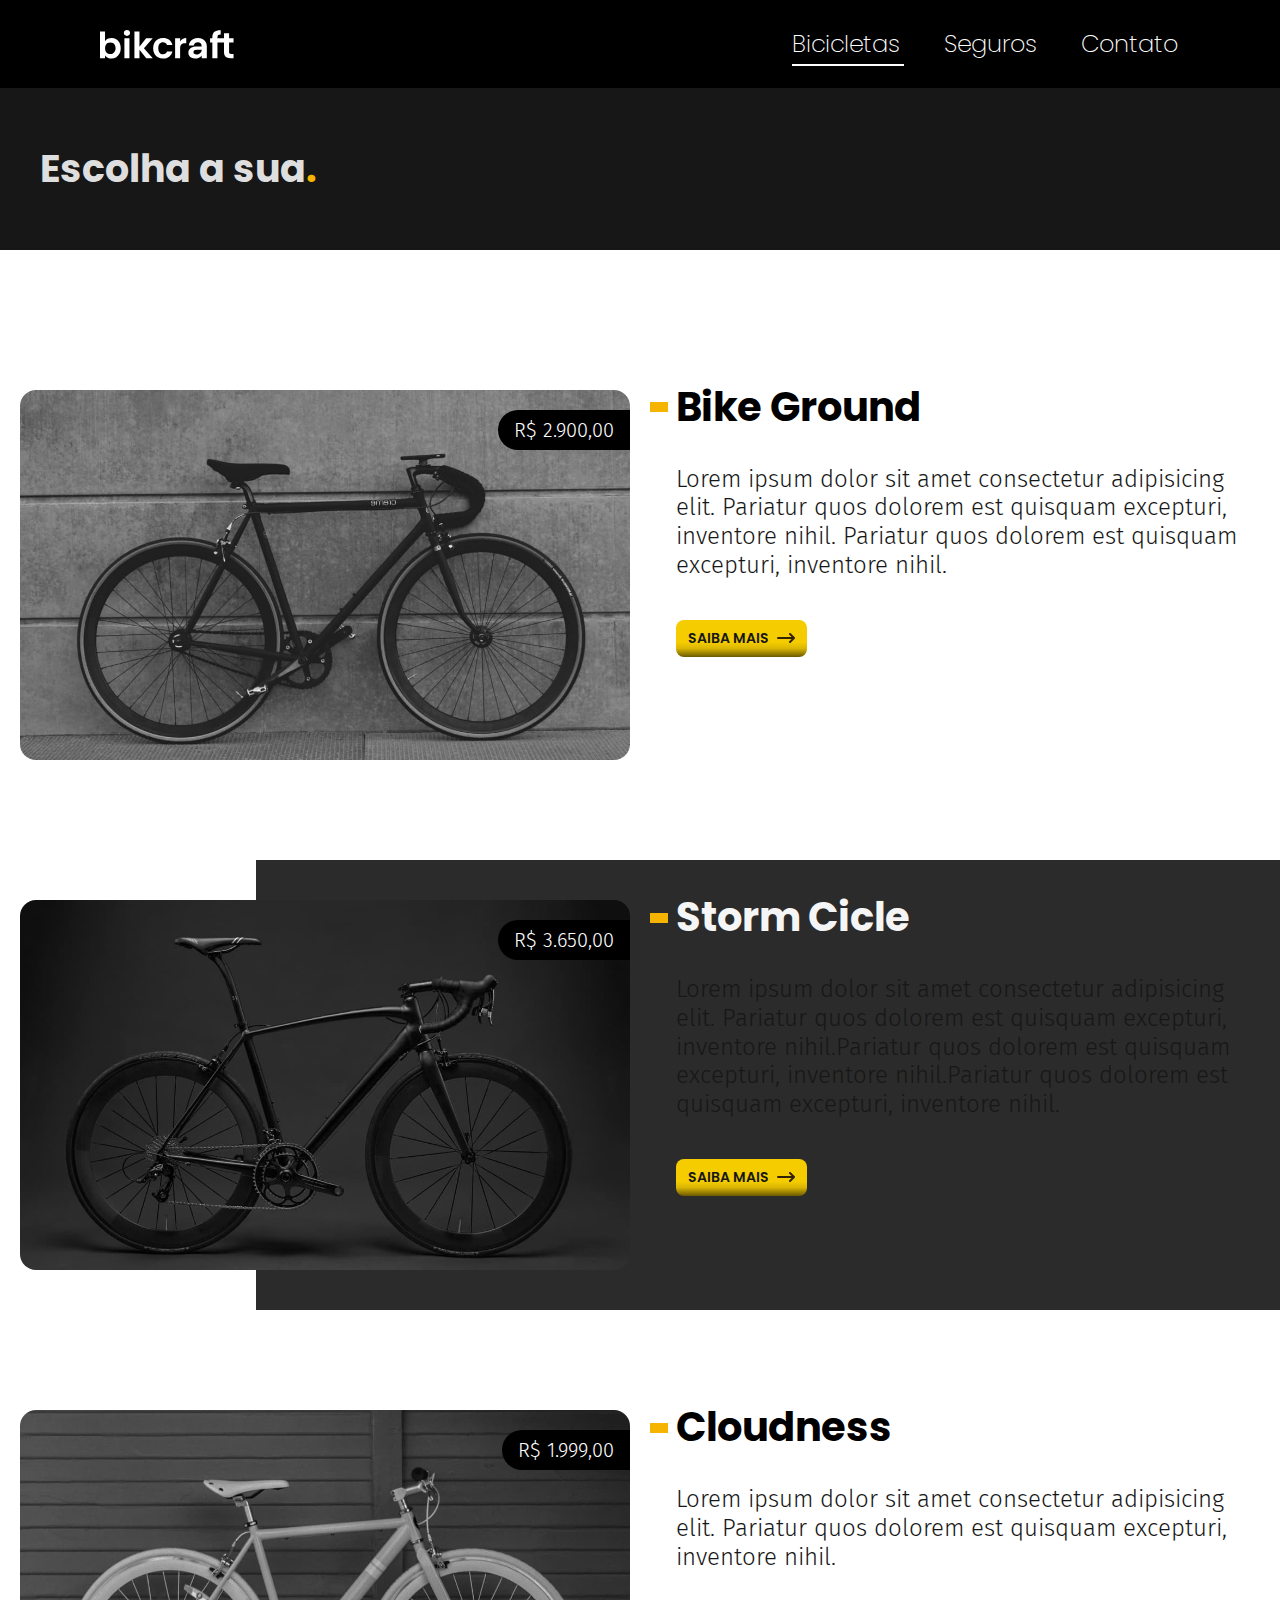
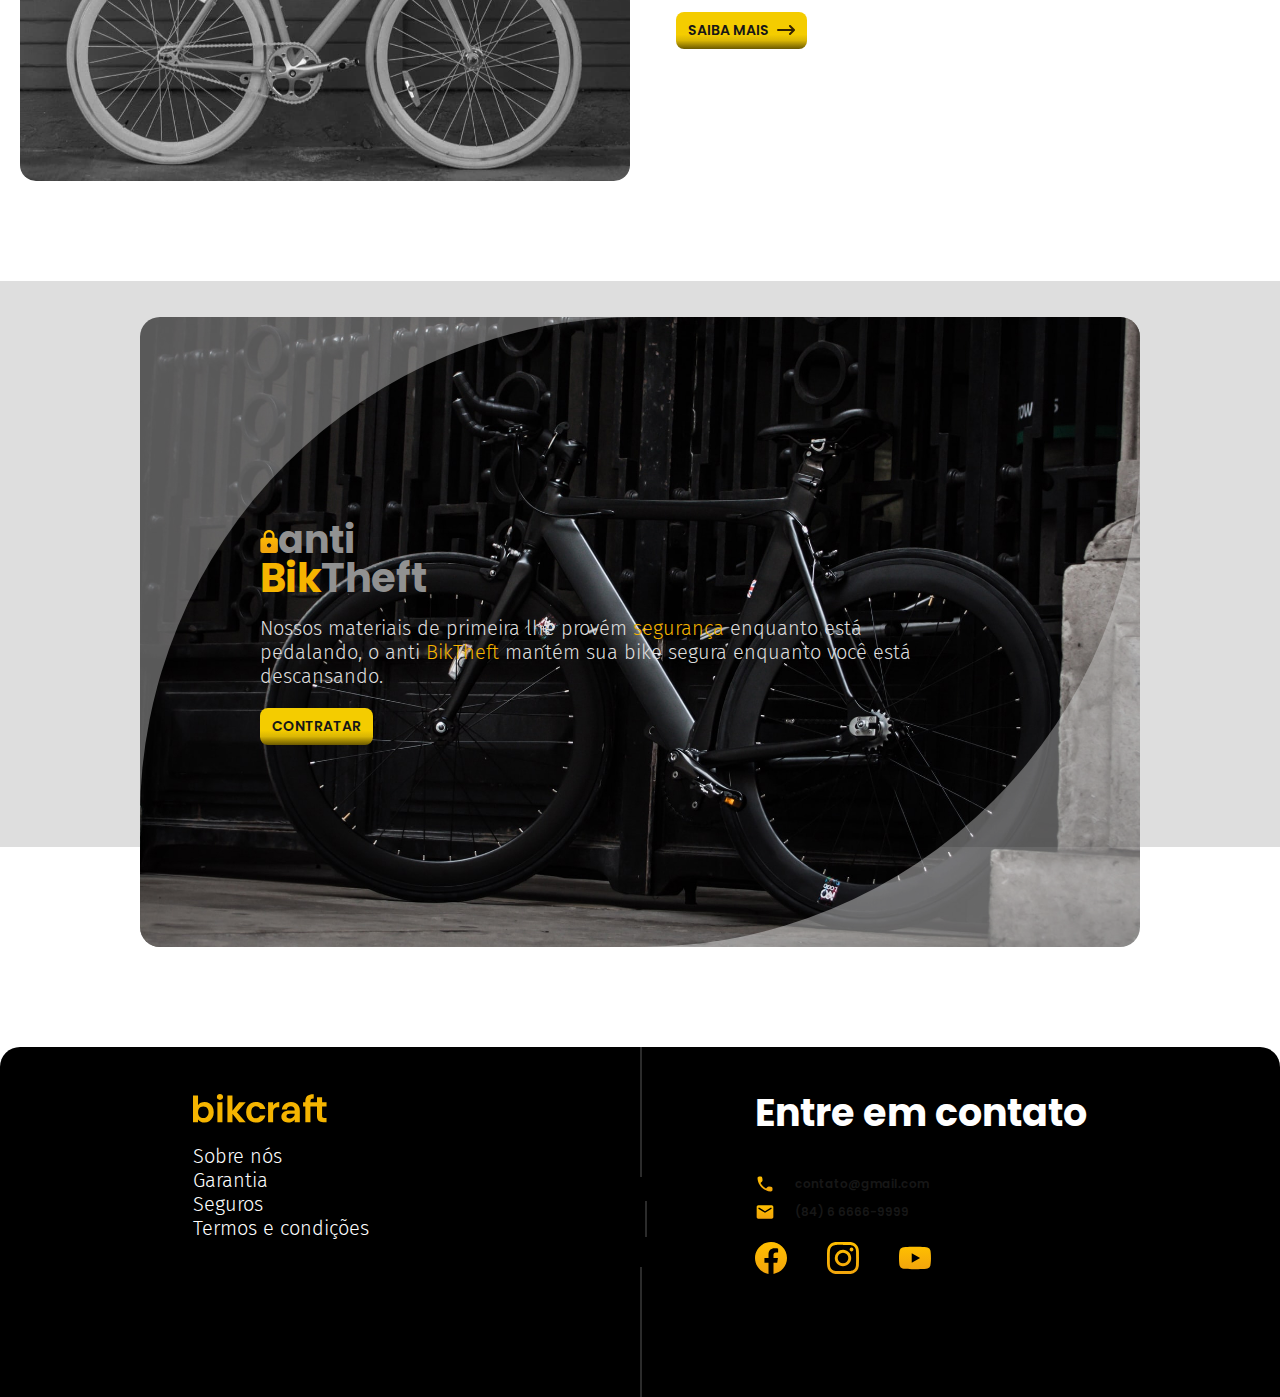
<file: bicicletas.html>
<!DOCTYPE html>
<html lang="en">

<head>
  <meta charset="UTF-8">
  <meta http-equiv="X-UA-Compatible" content="IE=edge">
  <meta name="viewport" content="width=device-width, initial-scale=1.0">
  <link rel="stylesheet" href="./style.css">

  <title>Bikcraft | Bicicletas</title>
  <meta name="description" content="Temos um modelo para cada tipo de consumidor">
</head>

<body id="bicicletasPagina">
  <main>
    <header class="header-bg">
      <div class="header">
        <a href="./">
          <img class="logomarca" src="./img/bikcraft_amarelo.svg" alt="Logomarca Bikcraft">
        </a>

        <nav aria-label="primaria">
          <ul class="nav-primaria">
            <li><a href="./bicicletas.html">Bicicletas</a></li>
            <li><a href="./seguros.html">Seguros</a></li>
            <li><a href="./contato.html">Contato</a></li>
          </ul>
        </nav>
      </div>
    </header>

    <div class="headerPage-titulo-bg">
      <div class="headerPage-titulo-container">
        <div class="contato-titulo">
          <h2 class="fonte-media cor-titulo2">Escolha a sua<span class="cor-p1">.</span></h2>
        </div>
      </div>
    </div>

    <section class="bicicletas-Pagina">
      <ul class="bicicleta-list">
        <li class="bicicleta-item-container">
          <div class="bicicleta-img">
            <img src="./img/bicicletas/magic.jpg" alt="">
            <span class="preco fonte-pequena cor-txt1">R$ 2.900,00</span>
          </div>
          <div class="bicicleta-informacoes">
            <h6 class="fonte-grande">Bike Ground</h6>
            <p class="fonte-pequena">Lorem ipsum dolor sit amet consectetur adipisicing elit. Pariatur quos dolorem est quisquam excepturi, inventore nihil. Pariatur quos dolorem est quisquam excepturi, inventore nihil.</p>
            <a class="btn seta" href="./bicicletas/magic.html">Saiba Mais</a>
          </div>
        </li>


        <li class="bicicleta-item-container">
          <div class="bicicleta-img">
            <img src="./img/bicicletas/nimbus.jpg" alt="">
            <span class="preco fonte-pequena cor-txt1">R$ 3.650,00</span>
          </div>
          <div class="bicicleta-informacoes">
            <h6 class="fonte-grande">Storm Cicle</h6>
            <p class="fonte-pequena">Lorem ipsum dolor sit amet consectetur adipisicing elit. Pariatur quos dolorem est quisquam excepturi, inventore nihil.Pariatur quos dolorem est quisquam excepturi, inventore nihil.Pariatur quos dolorem est quisquam excepturi, inventore nihil.</p>
            <a class="btn seta" href="./bicicletas/stormCicle.html">Saiba Mais</a>
          </div>
        </li>

        <li class="bicicleta-item-container">
          <div class="bicicleta-img">
            <img src="./img/bicicletas/nebula.jpg" alt="">
            <span class="preco fonte-pequena cor-txt1">R$ 1.999,00</span>
          </div>
          <div class="bicicleta-informacoes">
            <h6 class="fonte-grande">Cloudness</h6>
            <p class="fonte-pequena">Lorem ipsum dolor sit amet consectetur adipisicing elit. Pariatur quos dolorem est quisquam excepturi, inventore nihil.</p>
            <a class="btn seta" href="./bicicletas/cloudness.html">Saiba Mais</a>
        </li>
        </div>
      </ul>
    </section>

    <article class="biktheft-bg">
      <div class="biktheft-border">
        <div class="opacity"></div>
        <div class="biktheft-container">
          <div class="biktheft-titulo">
            <h5 class="fonte-media">anti</h5>
            <h3 class="fonte-grande">
              <span class="cor-p1">Bik</span>Theft
            </h3>
          </div>
          <p class="fonte-pequena">Nossos materiais de primeira lhe provém <span class="cor-p1">segurança</span> enquanto está pedalando, o anti <span class="cor-p1">BikTheft</span> mantém sua bike segura enquanto você está descansando.</p>
          <a class="btn" href="./seguros.html">Contratar</a>
        </div>
      </div>
    </article>

  </main>

  <footer class="footer-bg">
    <div class="footer-container">
      <div class="menu-footer cor-txt1 fonte-pequena">
        <a href="./"><img src="/img/bikcraft_amarelo.svg" alt="bikcraft">
        </a>
        <ul>
          <li><a href="./sobre.html">Sobre nós</a></li>
          <li><a href="./garantia.html">Garantia</a></li>
          <li><a href="./seguros.html">Seguros</a></li>
          <li><a href="./termos.html">Termos e condições</a></li>
        </ul>
        </nav>
      </div>

      <div class="contatos-redes cor-txt1 fonte-pequena" id="contato">
        <h2 class="fonte-media">Entre em contato</h2>
        <div class="contatos">
          <div class="contatos-flex">
            <img src="/img/icones/telefone.svg" alt="">
            <p>contato@gmail.com</p>
          </div>
          <div class="contatos-flex">
            <img src="/img/icones/email.svg" alt="">
            <p>(84) 6 6666-9999</p>
          </div>
        </div>
        <div class="redes">
          <img src="/img/redes/facebook-p.svg" alt="">
          <img src="/img/redes/instagram-p.svg" alt="">
          <img src="/img/redes/youtube-p.svg" alt="">
        </div>
      </div>
    </div>
  </footer>
  <script src="./java/script.js"></script>
</body>

</html>
</file>
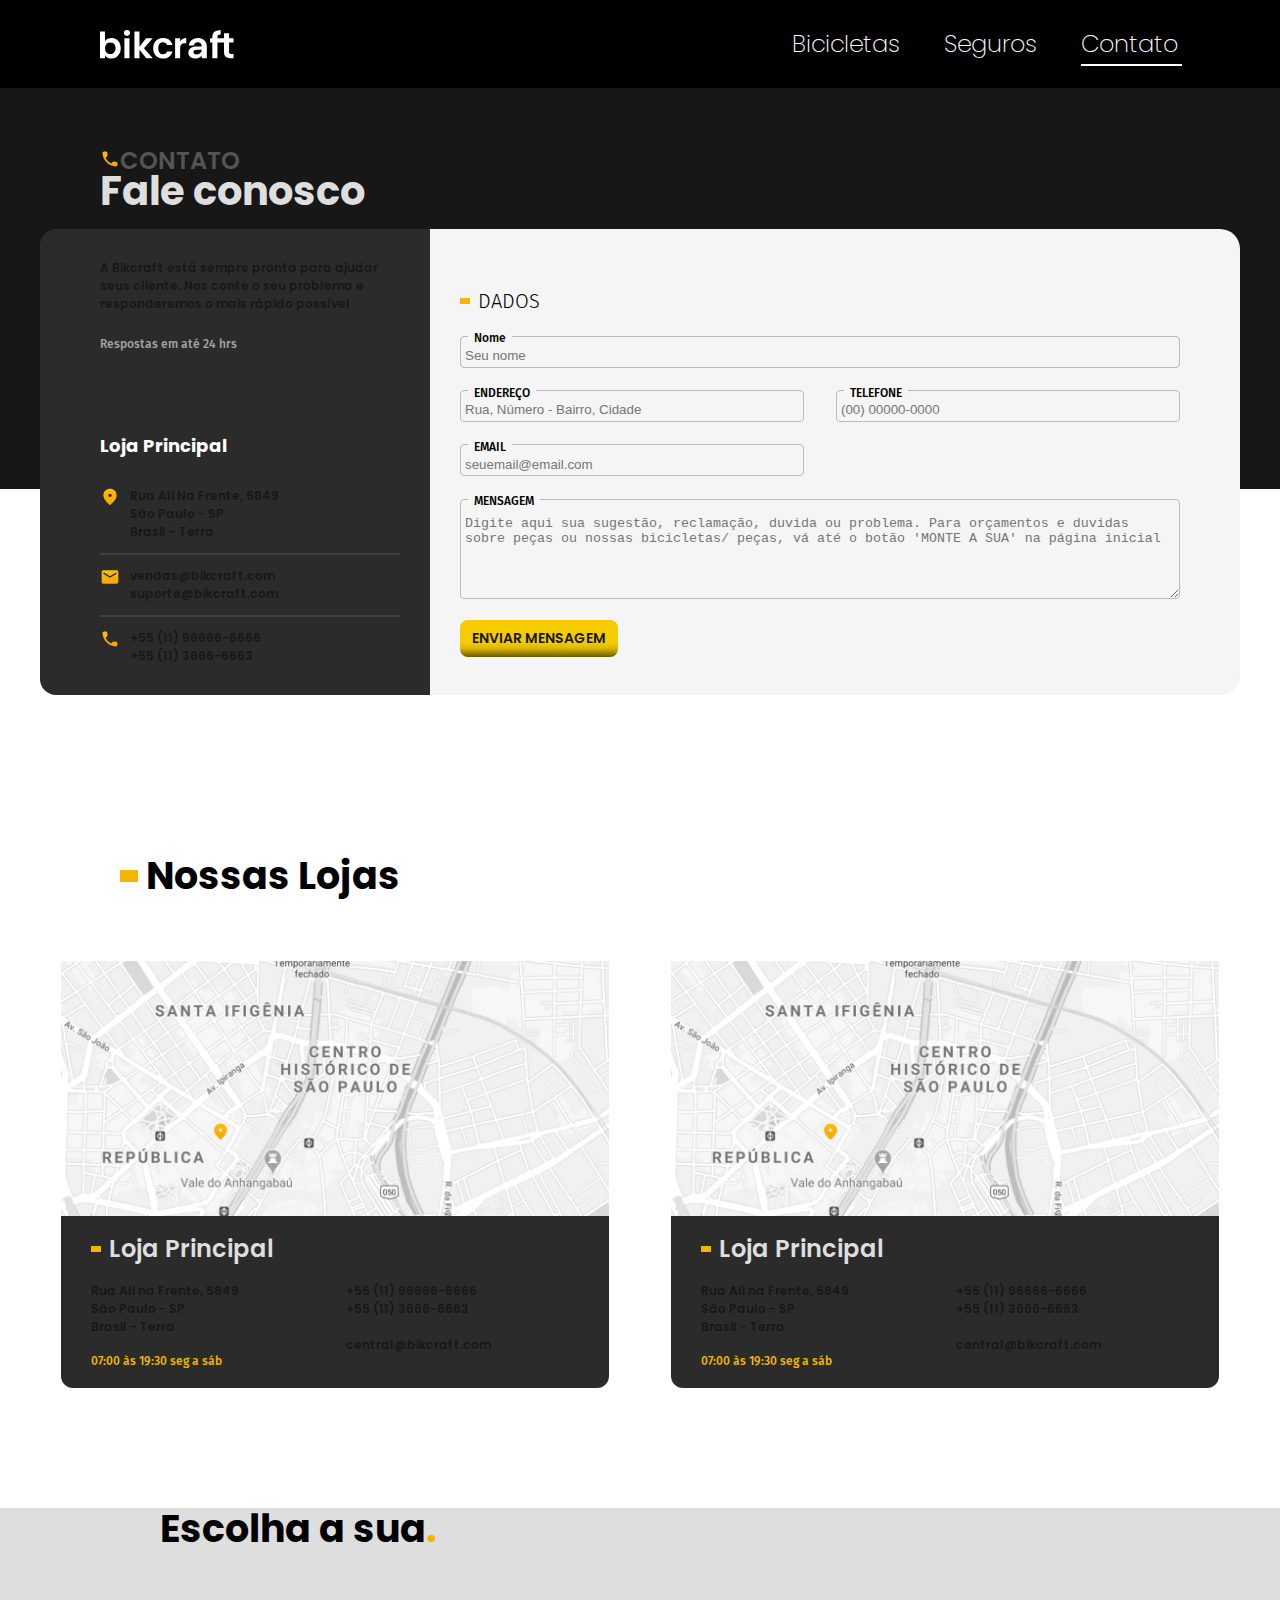
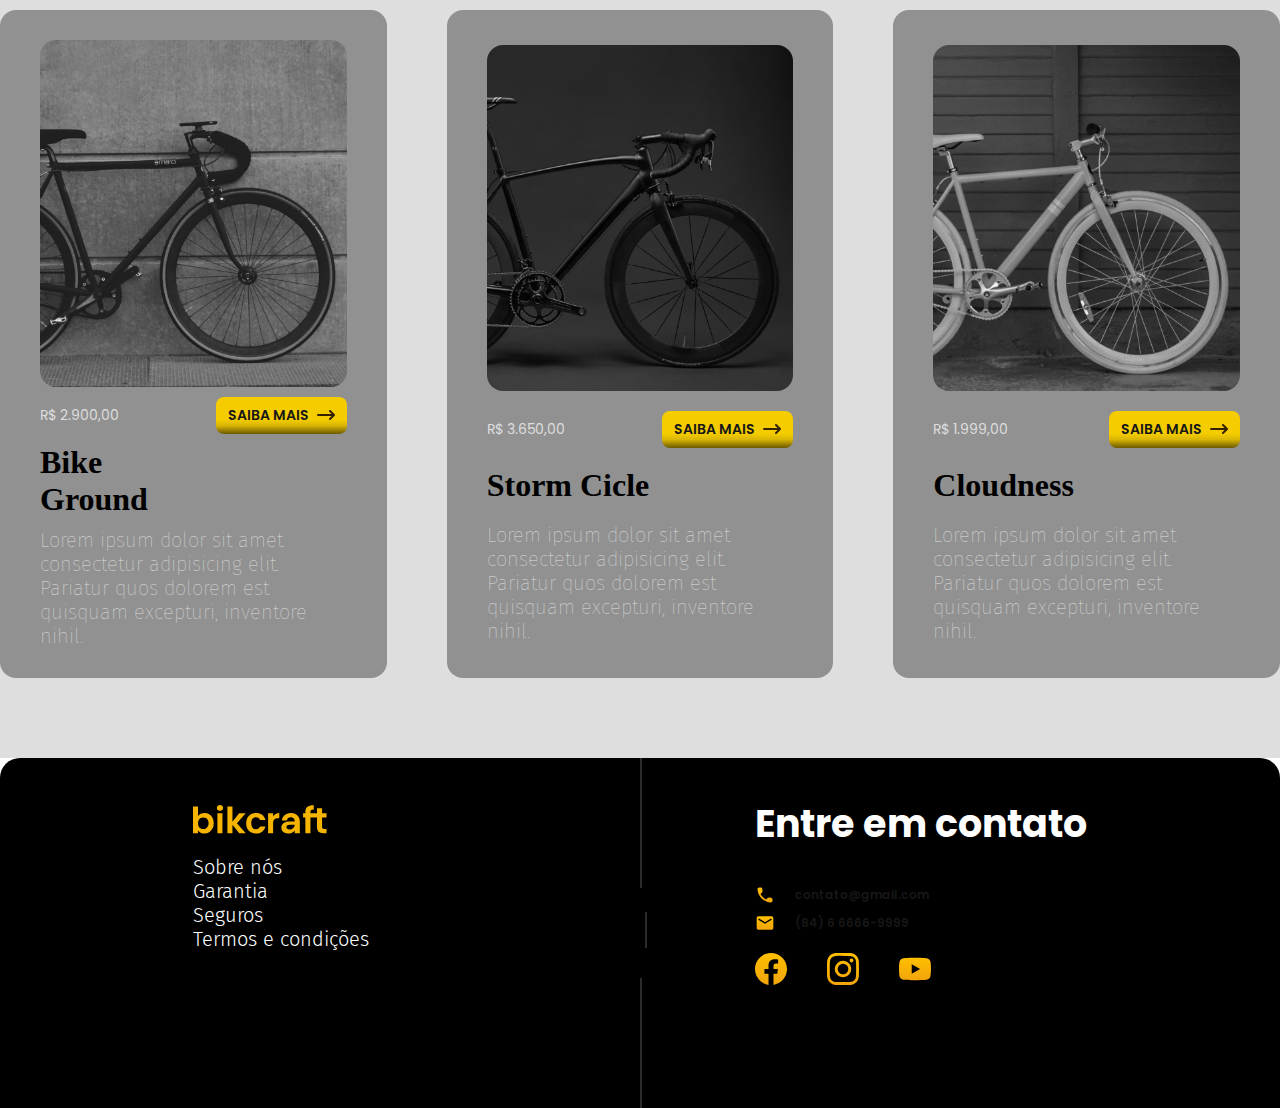
<file: contato.html>
<!DOCTYPE html>
<html lang="en">

<head>
  <meta charset="UTF-8">
  <meta http-equiv="X-UA-Compatible" content="IE=edge">
  <meta name="viewport" content="width=device-width, initial-scale=1.0">
  <link rel="stylesheet" href="./style.css">

  <title>Bikcraft | Contato</title>
  <meta name="description" content="Entre em contato conosco em caso de duvidas ou problemas.">
</head>

<body id="contato">
  <header class="header-bg">
    <div class="header">
      <a href="./">
        <img class="logomarca" src="img/bikcraft_amarelo.svg" alt="Logomarca Bikcraft">
      </a>

      <nav aria-label="primaria">
        <ul class="nav-primaria">
          <li><a href="./bicicletas.html">Bicicletas</a></li>
          <li><a href="./seguros.html">Seguros</a></li>
          <li><a href="./contato.html">Contato</a></li>
        </ul>
      </nav>
    </div>
  </header>

  <main>

    <div class="headerPage-titulo-bg2">
      <div class="headerPage-titulo-container">
        <div class="contato-titulo">
          <h5 class="fonte-media-P cor-subtitulo1">CONTATO</h5>
          <h3 class="fonte-grande cor-titulo2">
            Fale conosco
          </h3>
        </div>
      </div>
    </div>

    <div class="formulario-container formulario-bg">
      <section class="formulario-informacoes formulario-informacoes-bg cor-subtexto1" aria-label="Endereço">
        <div class="fonte-PP">
          <p>
            A Bikcraft está sempre pronta para ajudar seus cliente. Nos conte o seu problema e responderemos o mais rápido possível
          </p>
          <p class="fonte-rodape cor-subtexto2">Respostas em até 24 hrs</p>
        </div>
        <div class="fonte-PP">
          <h6 class="fonte-media cor-txt1">Loja Principal</h6>
          <p>Rua Ali Na Frente, 5849<br>
            São Paulo - SP<br>
            Brasil - Terra
          </p>
          <p>vendas@bikcraft.com<br>
            suporte@bikcraft.com
          </p>
          <p>+55 (11) 96666-6666<br>
            +55 (11) 3666-6663
          </p>
        </div>
      </section>

      <section class="formulario-dados fonte-rodape" aria-label="Formulário">
        <form class="formulario-input" action="/" method="post">
          <h6 class="fonte-pequena">DADOS</h6>
          <div class="nome-input">
            <label for="nome"> Nome</label>
            <input type="text" id="nome" name="nome" placeholder="Seu nome" />
          </div>

          <div class="endereco-input">
            <label for="endereco">ENDEREÇO</label>
            <input type="text" id="endereco" name="endereco" required placeholder="Rua, Número - Bairro, Cidade" />
          </div>

          <div class="telefone-input">
            <label for="telefone">TELEFONE</label>
            <input type="text" id="numero" name="numero" required placeholder="(00) 00000-0000" />
          </div>

          <div class="email-input">
            <label for="email">EMAIL</label>
            <input type="email" id="email" name="email" required placeholder="seuemail@email.com" />
          </div>

          <div class="mensagem-input">
            <label for="mensagem">MENSAGEM</label>
            <textarea type="text-area" id="mensagem" name="mensagem" placeholder="Digite aqui sua sugestão, reclamação, duvida ou problema. Para orçamentos e duvidas sobre peças ou nossas bicicletas/ peças, vá até o botão 'MONTE A SUA' na página inicial "></textarea>
          </div>

          <button class="btn" href="/">ENVIAR MENSAGEM</button>

        </form>
      </section>
    </div>

    <section class="loja-locais">
      <h2 class="fonte-media">Nossas Lojas</h2>

      <div class="loja-principal">
        <div class="img">
          <img src="./img/lojas/sp.jpg" alt="Mapa Loja de SP">
        </div>
        <h5 class="fonte-media-P cor-titulo2">Loja Principal</h5>
        <div class="loja-informacoes">
          <div class="enderecos fonte-PP cor-subtexto2">
            <p>Rua Ali na Frente, 5849 <br>
              São Paulo - SP <br>
              Brasil - Terra</p>
            <p class="fonte-rodape cor-p1">
              07:00 às 19:30 seg a sáb
            </p>
          </div>
          <div class="loja-contatos fonte-PP  cor-subtexto2">
            <p>
              +55 (11) 96666-6666 <br>
              +55 (11) 3666-6663
            </p>
            <p>
              central@bikcraft.com
            </p>
          </div>
        </div>
      </div>

      <div class="loja-principal">
        <div class="img">
          <img src="./img/lojas/sp.jpg" alt="Mapa Loja de SP">
        </div>
        <h5 class="fonte-media-P cor-titulo2">Loja Principal</h5>
        <div class="loja-informacoes">
          <div class="enderecos fonte-PP cor-subtexto2">
            <p>Rua Ali na Frente, 5849 <br>
              São Paulo - SP <br>
              Brasil - Terra</p>
            <p class="fonte-rodape cor-p1">
              07:00 às 19:30 seg a sáb
            </p>
          </div>
          <div class="loja-contatos fonte-PP  cor-subtexto2">
            <p>
              +55 (11) 96666-6666 <br>
              +55 (11) 3666-6663
            </p>
            <p>
              central@bikcraft.com
            </p>
          </div>
        </div>
      </div>

    </section>

    <section class="bicicletas">
      <h2 class="fonte-media">Escolha a sua<span class="cor-p1">.</span></h2>
      <ul class="flex-container">
        <li class="item-list list-container">
          <div class="list-img">
            <img src="./img/bicicletas/magic-home.jpg" alt="">
          </div>
          <p class="preco">R$ 2.900,00</p>
          <a class="btn seta" href="./bicicletas/magic.html">saiba mais</a>
          <h6>Bike Ground</h6>
          <p class="fonte-pequena">Lorem ipsum dolor sit amet consectetur adipisicing elit. Pariatur quos dolorem est quisquam excepturi, inventore nihil.</p>
        </li>

        <li class="item-list list-container">
          <div class="list-img">
            <img src="./img/bicicletas/nimbus-home.jpg" alt="">
          </div>
          <p class="preco">R$ 3.650,00</p>
          <a class="btn seta" href="./bicicletas/stormCicle.html">saiba mais</a>
          <h6>Storm Cicle</h6>
          <p class="fonte-pequena">Lorem ipsum dolor sit amet consectetur adipisicing elit. Pariatur quos dolorem est quisquam excepturi, inventore nihil.</p>
        </li>

        <li class="item-list list-container">
          <div class="list-img">
            <img src="./img/bicicletas/nebula-home.jpg" alt="">
          </div>
          <p class="preco">R$ 1.999,00</p>
          <a class="btn seta" href="./bicicletas/cloudness.html">saiba mais</a>
          <h6>Cloudness</h6>
          <p class="fonte-pequena">Lorem ipsum dolor sit amet consectetur adipisicing elit. Pariatur quos dolorem est quisquam excepturi, inventore nihil.</p>
        </li>
      </ul>
    </section>
  </main>

  <footer class="footer-bg">
    <div class="footer-container">
      <div class="menu-footer cor-txt1 fonte-pequena">
        <a href="./"><img src="/img/bikcraft_amarelo.svg" alt="bikcraft">
        </a>
        <ul>
          <li><a href="./sobre.html">Sobre nós</a></li>
          <li><a href="./garantia.html">Garantia</a></li>
          <li><a href="./seguros.html">Seguros</a></li>
          <li><a href="./termos.html">Termos e condições</a></li>
        </ul>
        </nav>
      </div>

      <div class="contatos-redes cor-txt1 fonte-pequena" id="contato">
        <h2 class="fonte-media">Entre em contato</h2>
        <div class="contatos">
          <div class="contatos-flex">
            <img src="/img/icones/telefone.svg" alt="">
            <p>contato@gmail.com</p>
          </div>
          <div class="contatos-flex">
            <img src="/img/icones/email.svg" alt="">
            <p>(84) 6 6666-9999</p>
          </div>
        </div>
        <div class="redes">
          <img src="/img/redes/facebook-p.svg" alt="">
          <img src="/img/redes/instagram-p.svg" alt="">
          <img src="/img/redes/youtube-p.svg" alt="">
        </div>
      </div>
    </div>
  </footer>
  <script src="./java/script.js"></script>
</body>

</html>
</file>
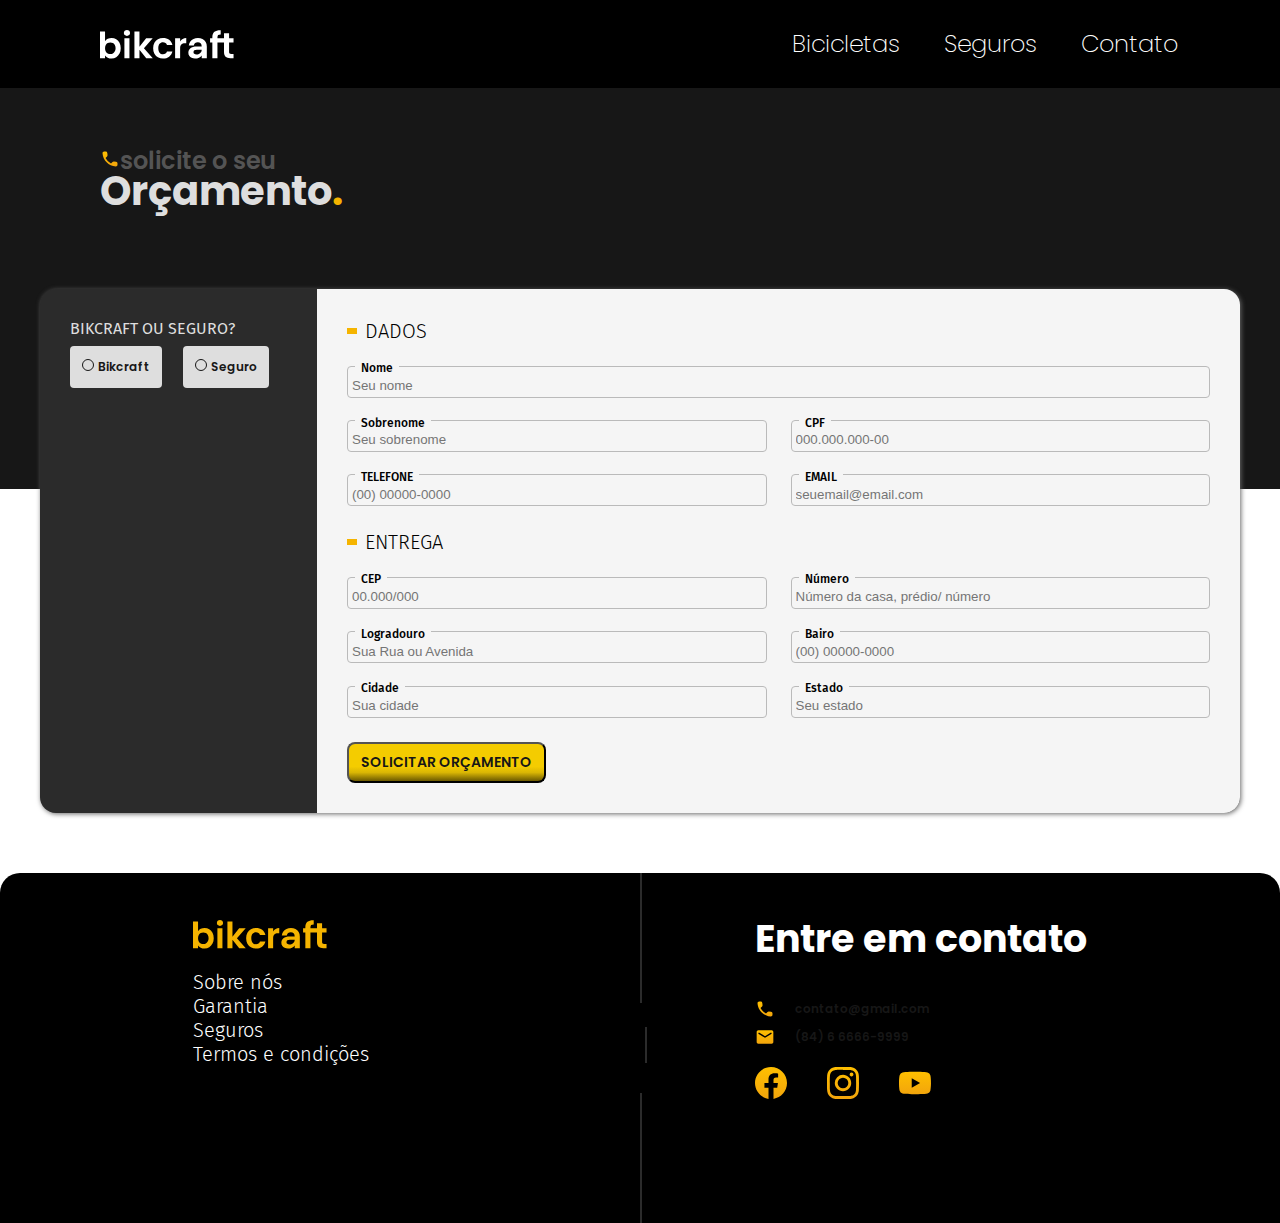
<file: orcamento.html>
<!DOCTYPE html>
<html lang="en">

<head>
  <meta charset="UTF-8">
  <meta http-equiv="X-UA-Compatible" content="IE=edge">
  <meta name="viewport" content="width=device-width, initial-scale=1.0">
  <link rel="stylesheet" href="./style.css">

  <title>Bikcraft | Contato</title>
  <meta name="description" content="Entre em contato conosco em caso de duvidas ou problemas.">
</head>

<body id="orcamento">
  <header class="header-bg">
    <div class="header">
      <a href="./">
        <img class="logomarca" src="img/bikcraft_amarelo.svg" alt="Logomarca Bikcraft">
      </a>

      <nav aria-label="primaria">
        <ul class="nav-primaria">
          <li><a href="./bicicletas.html">Bicicletas</a></li>
          <li><a href="./seguros.html">Seguros</a></li>
          <li><a href="./contato.html">Contato</a></li>
        </ul>
      </nav>
    </div>
  </header>

  <main>

    <div class="headerPage-titulo-bg2">
      <div class="headerPage-titulo-container">
        <div class="contato-titulo">
          <h5 class="fonte-media-P cor-subtitulo1">solicite o seu</h5>
          <h3 class="fonte-grande cor-titulo2">
            Orçamento<span class="cor-p1">.</span>
          </h3>
        </div>
      </div>
    </div>

    <form action="./">
      <div class="orcamento-container orcamento-bg fonte-rodape">
        <section class="orcamento-tipo cor-subtexto1" aria-label="Seleçao do tipo de orçamento">
          <h6 class="fonte-PP">BIKCRAFT OU SEGURO?</h6>

          <input type="radio" id="bikcraft" name="orcamento-selecao" value="bikcraft">
          <label class="label-btn cor-txt2" for="bikcraft">Bikcraft</label>

          <input type="radio" id="seguro" name="orcamento-selecao" value="seguro">
          <label class="label-btn cor-txt2" for="seguro">Seguro</label>

          <div class="orcamento-conteudo bicicleta-selecao fonte-rodape" id="orcamento-bikcraft">
            <h4 class=" fonte-PP">Selecione a sua Bikcraft</h4>
            <ul class="selecao-bicicleta-lista">
              <li class="lista-item bike-ground cor-txt2">
                <input type="radio" value="bike-ground" id="bike-ground" name="produto">
                <label for="bike-ground">BIKE GROUND<span>R$2.900,00</span>
                </label>
                <div class="bicicleta-info" id="ground-info">
                  <ul class="bicicleta-especificacoes">
                    <li>
                      <img src="./img/icones/eletrica.svg" alt="">
                      <p>Motor Elétrico</p>
                    </li>
                    <li>
                      <img src="./img/icones/velocidade.svg" alt="">
                      <p>40 Km/hr</p>
                    </li>
                    <li>
                      <img src="./img/icones/rastreador.svg" alt="">
                      <p>Rastreador</p>
                    </li>
                    <li>
                      <img src="./img/icones/carbono.svg" alt="">
                      <p>Fibra de Carbono</p>
                    </li>
                  </ul>
                  <img src="./img/bicicletas/magic.jpg" alt="">
                </div>
              </li>

              <li class="lista-item bike-cloudness  cor-txt2">
                <input type="radio" value="cloudness" id="bike-cloudness" name="produto">
                <label for="bike-cloudness">CLOUDNESS<span>R$1.999,00</span></label>

                <div class="container bicicleta-info" id="cloudness-info">
                  <ul class="bicicleta-especificacoes">
                    <li>
                      <img src="./img/icones/eletrica.svg" alt="">
                      <p>Motor Elétrico</p>
                    </li>
                    <li>
                      <img src="./img/icones/velocidade.svg" alt="">
                      <p>40 Km/hr</p>
                    </li>
                    <li>
                      <img src="./img/icones/rastreador.svg" alt="">
                      <p>Rastreador</p>
                    </li>
                    <li>
                      <img src="./img/icones/carbono.svg" alt="">
                      <p>Fibra de Carbono</p>
                    </li>
                  </ul>
                  <img src="./img/bicicletas/nebula.jpg" alt="">
                </div>
              </li>

              <li class="lista-item bike-storm  cor-txt2">
                <input type="radio" value="storm" id="bike-storm" name="produto">
                <label for="bike-storm">STORM<span>R$3.650,00</span></label>

                <div class="container bicicleta-info" id="storm-info">
                  <ul class="bicicleta-especificacoes">
                    <li>
                      <img src="./img/icones/eletrica.svg" alt="">
                      <p>Motor Elétrico</p>
                    </li>
                    <li>
                      <img src="./img/icones/velocidade.svg" alt="">
                      <p>40 Km/hr</p>
                    </li>
                    <li>
                      <img src="./img/icones/rastreador.svg" alt="">
                      <p>Rastreador</p>
                    </li>
                    <li>
                      <img src="./img/icones/carbono.svg" alt="">
                      <p>Fibra de Carbono</p>
                    </li>
                  </ul>
                  <img src="./img/bicicletas/nimbus.jpg" alt="">
                </div>
              </li>
            </ul>
          </div>


          <div class="orcamento-conteudo seguro-selecao" id="orcamento-seguro">
            <h4 class="fonte-PP">Selecione seu seguro</h4>
            <ul class="selecao-seguro-lista">
              <li class="lista-item">
                <input type="radio" id="seguro-prata" value="seguro-prata" name="produto">
                <label for="seguro-prata">PRATA</label>
              </li>
              <li class="lista-item">
                <input type="radio" id="seguro-gold" value="seguro-gold" name="produto">
                <label for="seguro-gold">OURO</label>
              </li>
            </ul>
          </div>
        </section>

        <section class="orcamento-formulario fonte-rodape" aria-label="Orçamento formulário">
          <div class="formulario-input formulario-dados">
            <h6 class="fonte-pequena">DADOS</h6>
            <div class="nome-input grid-2colums-size">
              <label for="nome">Nome</label>
              <input type="text" id="nome" name="nome" placeholder="Seu nome" />
            </div>
            <div class="sobrenome-input">
              <label for="sobrenome">Sobrenome</label>
              <input type="text" id="sobrenome" name="sobrenome" placeholder="Seu sobrenome" />
            </div>

            <div class="cpf-input">
              <label for="endereco">CPF</label>
              <input type="text" id="cpf" name="cpf" required placeholder="000.000.000-00" />
            </div>

            <div class="telefone-input">
              <label for="telefone">TELEFONE</label>
              <input type="text" id="telefone" name="telefone" required placeholder="(00) 00000-0000" />
            </div>

            <div class="email-input">
              <label for="email">EMAIL</label>
              <input type="email" id="email" name="email" required placeholder="seuemail@email.com" />
            </div>
          </div>

          <div class="formulario-input formulario-entrega">
            <h6 class="fonte-pequena grid-2colums-size">ENTREGA</h6>
            <div class="cep-input">
              <label for="cep">CEP</label>
              <input type="text" id="cep" name="cep" placeholder="00.000/000" />
            </div>

            <div class="numero-input">
              <label for="numero">Número</label>
              <input type="text" id="numero" name="numero" placeholder="Número da casa, prédio/ número" />
            </div>

            <div class="endereco-input">
              <label for="endereco">Logradouro</label>
              <input type="text" id="endereco" name="endereco" required placeholder="Sua Rua ou Avenida" />
            </div>

            <div class="bairro-input">
              <label for="bairro">Bairo</label>
              <input type="text" id="bairro" name="bairro" required placeholder="(00) 00000-0000" />
            </div>

            <div class="cidade-input">
              <label for="cidade">Cidade</label>
              <input type="text" id="cidade" name="cidade" required placeholder="Sua cidade" />
            </div>

            <div class="estado-input">
              <label for="estado">Estado</label>
              <input type="text" id="estado" name="estado" required placeholder="Seu estado" />
            </div>
          </div>

          <button class="btn" href="/">solicitar orçamento</button>
        </section>
    </form>
  </main>

  <footer class="footer-bg">
    <div class="footer-container">
      <div class="menu-footer cor-txt1 fonte-pequena">
        <a href="./"><img src="/img/bikcraft_amarelo.svg" alt="bikcraft">
        </a>
        <ul>
          <li><a href="./sobre.html">Sobre nós</a></li>
          <li><a href="./garantia.html">Garantia</a></li>
          <li><a href="./seguros.html">Seguros</a></li>
          <li><a href="./termos.html">Termos e condições</a></li>
        </ul>
        </nav>
      </div>

      <div class="contatos-redes cor-txt1 fonte-pequena" id="contato">
        <h2 class="fonte-media">Entre em contato</h2>
        <div class="contatos">
          <div class="contatos-flex">
            <img src="/img/icones/telefone.svg" alt="">
            <p>contato@gmail.com</p>
          </div>
          <div class="contatos-flex">
            <img src="/img/icones/email.svg" alt="">
            <p>(84) 6 6666-9999</p>
          </div>
        </div>
        <div class="redes">
          <img src="/img/redes/facebook-p.svg" alt="">
          <img src="/img/redes/instagram-p.svg" alt="">
          <img src="/img/redes/youtube-p.svg" alt="">
        </div>
      </div>
    </div>
  </footer>
  <script src="./java/script.js"></script>
</body>

</html>
</file>
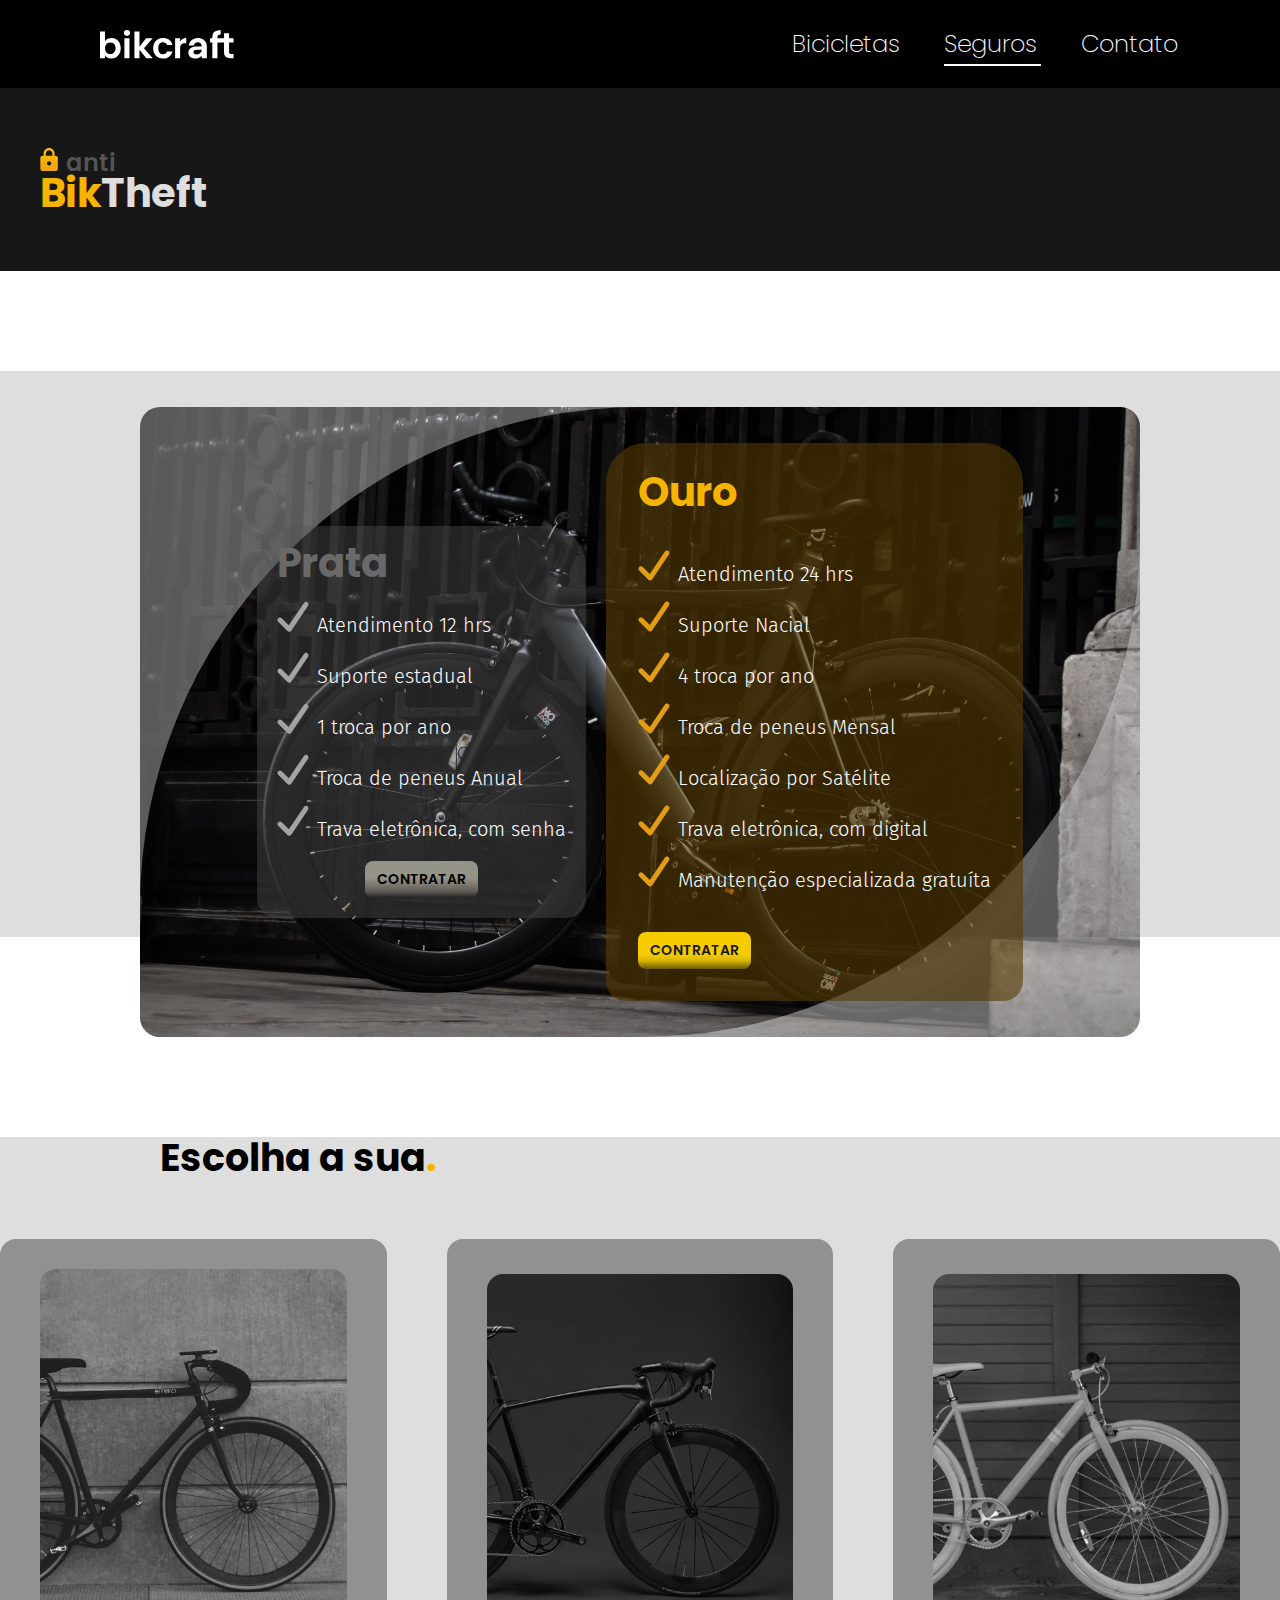
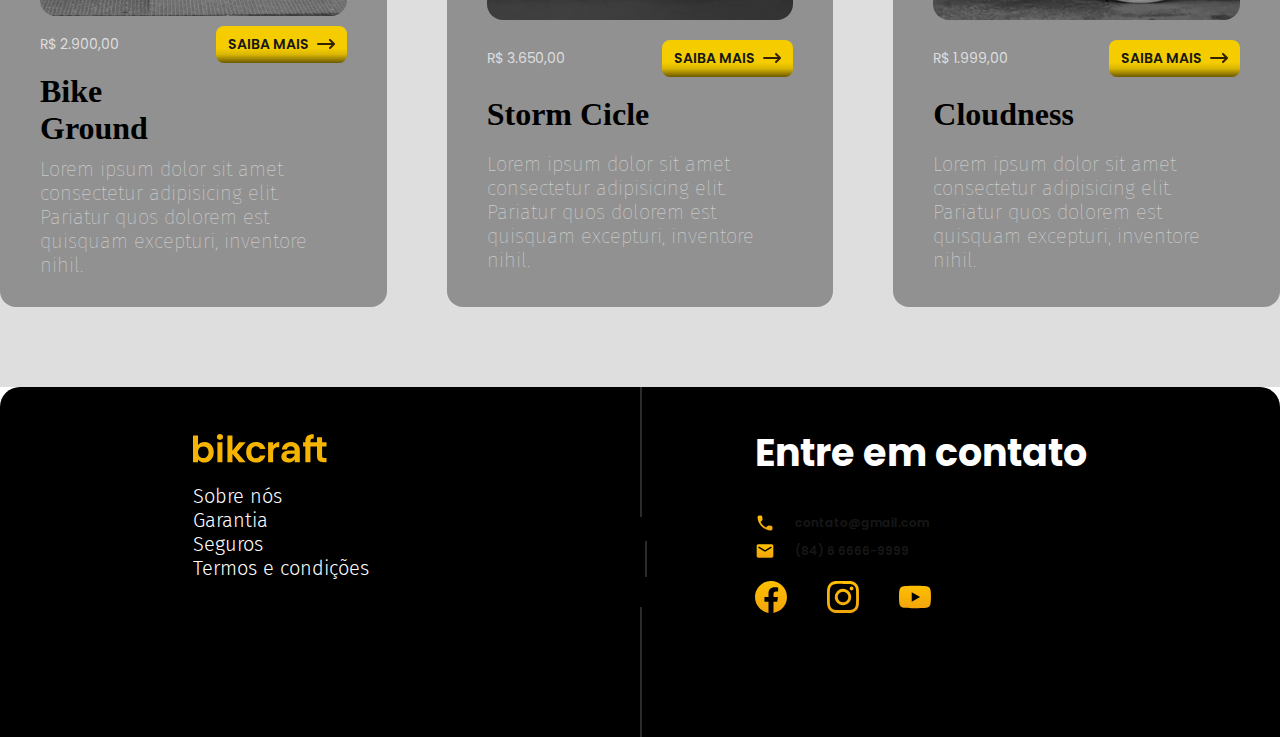
<file: seguros.html>
<!DOCTYPE html>
<html lang="en">

<head>
  <meta charset="UTF-8">
  <meta http-equiv="X-UA-Compatible" content="IE=edge">
  <meta name="viewport" content="width=device-width, initial-scale=1.0">
  <link rel="stylesheet" href="./style.css">

  <title>Bikcraft | Seguros</title>
</head>

<body>
  <header class="header-bg">
    <div class="header">
      <a href="./">
        <img class="logomarca" src="img/bikcraft.svg" alt="Logomarca Bikcraft">
      </a>

      <nav aria-label="primaria">
        <ul class="nav-primaria">
          <li><a href="./bicicletas.html">Bicicletas</a></li>
          <li><a href="./seguros.html">Seguros</a></li>
          <li><a href="./contato.html">Contato</a></li>
        </ul>
      </nav>
    </div>
  </header>

  <main>
    <div class="headerPage-titulo-bg">
      <div class="headerPage-titulo-container">
        <div class="seguro-titulo">
          <h5 class="fonte-media-P cor-subtitulo1">anti</h5>
          <h3 class="fonte-grande  cor-titulo2">
            <span class="cor-p1">Bik</span>Theft
          </h3>
        </div>
      </div>
    </div>

    <article class="biktheft-bg">
      <div class="biktheft-border">
        <div class="opacity"></div>
        <div class="Biktheft-container">
          <div class="plano-prata cor-txt1">
            <h1 class="cor-titulo-seguros1 fonte-grande">Prata</h1>
            <ul class="lista-beneficios-prata fonte-pequena">
              <li>Atendimento 12 hrs</li>
              <li>Suporte estadual</li>
              <li>1 troca por ano</li>
              <li>Troca de peneus Anual</li>
              <li>Trava eletrônica, com senha</li>
            </ul>

            <a href="./orcamento.html?orcamento-selecao=seguro&produto=seguro-prata" class="btn-prata">Contratar</a>
          </div>

          <div class="plano-ouro cor-txt1">
            <h1 class="cor-titulo-seguros2 fonte-grande">Ouro</h1>
            <ul class="lista-beneficios-ouro fonte-pequena">
              <li>Atendimento 24 hrs</li>
              <li>Suporte Nacial</li>
              <li>4 troca por ano</li>
              <li>Troca de peneus Mensal</li>
              <li>Localização por Satélite</li>
              <li>Trava eletrônica, com digital</li>
              <li>Manutenção especializada gratuíta</li>
            </ul>

            <a href="./orcamento.html?orcamento-selecao=seguro&produto=seguro-gold" class="btn">Contratar</a>
          </div>
        </div>
      </div>
      </div>
    </article>

    <section class="bicicletas">
      <h2 class="fonte-media">Escolha a sua<span class="cor-p1">.</span></h2>
      <ul class="flex-container">
        <li class="item-list list-container">
          <div class="list-img">
            <img src="./img/bicicletas/magic-home.jpg" alt="">
          </div>
          <p class="preco">R$ 2.900,00</p>
          <a class="btn seta" href="./bicicletas/magic.html">saiba mais</a>
          <h6>Bike Ground</h6>
          <p class="fonte-pequena">Lorem ipsum dolor sit amet consectetur adipisicing elit. Pariatur quos dolorem est quisquam excepturi, inventore nihil.</p>
        </li>

        <li class="item-list list-container">
          <div class="list-img">
            <img src="./img/bicicletas/nimbus-home.jpg" alt="">
          </div>
          <p class="preco">R$ 3.650,00</p>
          <a class="btn seta" href="./bicicletas/stormCicle.html">saiba mais</a>
          <h6>Storm Cicle</h6>
          <p class="fonte-pequena">Lorem ipsum dolor sit amet consectetur adipisicing elit. Pariatur quos dolorem est quisquam excepturi, inventore nihil.</p>
        </li>

        <li class="item-list list-container">
          <div class="list-img">
            <img src="./img/bicicletas/nebula-home.jpg" alt="">
          </div>
          <p class="preco">R$ 1.999,00</p>
          <a class="btn seta" href="./bicicletas/cloudness.html">saiba mais</a>
          <h6>Cloudness</h6>
          <p class="fonte-pequena">Lorem ipsum dolor sit amet consectetur adipisicing elit. Pariatur quos dolorem est quisquam excepturi, inventore nihil.</p>
        </li>
      </ul>
    </section>
  </main>


  <footer class="footer-bg">
    <div class="footer-container">
      <div class="menu-footer cor-txt1 fonte-pequena">
        <a href="./"><img src="/img/bikcraft_amarelo.svg" alt="bikcraft">
        </a>
        <ul>
          <li><a href="./sobre.html">Sobre nós</a></li>
          <li><a href="./garantia.html">Garantia</a></li>
          <li><a href="./seguros.html">Seguros</a></li>
          <li><a href="./termos.html">Termos e condições</a></li>
        </ul>
        </nav>
      </div>

      <div class="contatos-redes cor-txt1 fonte-pequena" id="contato">
        <h2 class="fonte-media">Entre em contato</h2>
        <div class="contatos">
          <div class="contatos-flex">
            <img src="/img/icones/telefone.svg" alt="">
            <p>contato@gmail.com</p>
          </div>
          <div class="contatos-flex">
            <img src="/img/icones/email.svg" alt="">
            <p>(84) 6 6666-9999</p>
          </div>
        </div>
        <div class="redes">
          <img src="/img/redes/facebook-p.svg" alt="">
          <img src="/img/redes/instagram-p.svg" alt="">
          <img src="/img/redes/youtube-p.svg" alt="">
        </div>
      </div>
    </div>
  </footer>
  <script src="./java/script.js"></script>
</body>

</html>
</file>
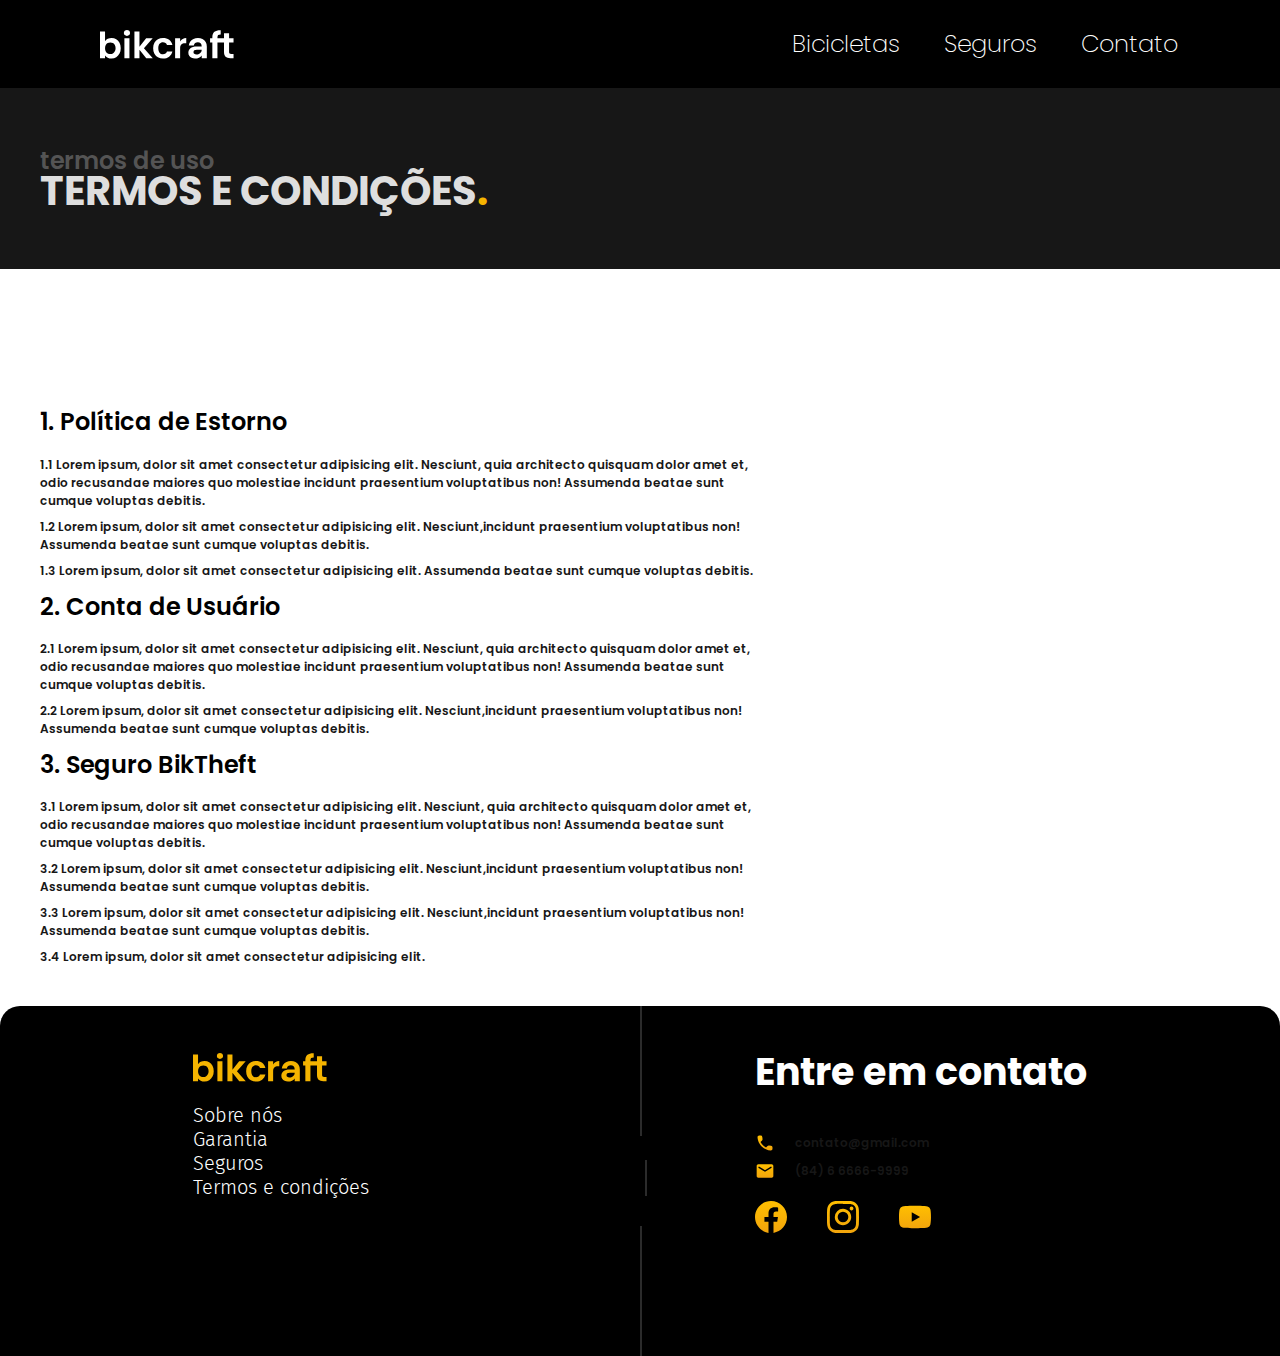
<file: termos.html>
<!DOCTYPE html>
<html lang="pt-br">

<head>
  <meta charset="UTF-8">
  <meta http-equiv="X-UA-Compatible" content="IE=edge">
  <meta name="viewport" content="width=device-width, initial-scale=1.0">
  <link rel="stylesheet" href="./style.css">

  <title>Bikcraft | Termons e Condições</title>
  <meta name="description" content="Termos e condições de uso">
</head>

<body>
  <header class="header-bg">
    <div class="header">
      <a href="./">
        <img class="logomarca" src="img/bikcraft_amarelo.svg" alt="Logomarca Bikcraft">
      </a>

      <nav aria-label="primaria">
        <ul class="nav-primaria">
          <li><a href="./bicicletas.html">Bicicletas</a></li>
          <li><a href="./seguros.html">Seguros</a></li>
          <li><a href="./contato.html">Contato</a></li>
        </ul>
      </nav>
    </div>
  </header>

  <main>
    <div class="headerPage-titulo-bg">
      <div class="headerPage-titulo-container">
        <p class="fonte-media-P cor-subtitulo1">termos de uso</p>
        <h1 class="fonte-grande cor-titulo2">TERMOS E CONDIÇÕES<span class="cor-p1">.</span></h1>
      </div>
    </div>

    <div class="fonte-PP cor-txt2 termos-container">
      <h2 class="fonte-media-P cor-titulo1">1. Política de Estorno</h2>
      <p class="">1.1 Lorem ipsum, dolor sit amet consectetur adipisicing elit. Nesciunt, quia architecto quisquam dolor amet et, odio recusandae maiores quo molestiae incidunt praesentium voluptatibus non! Assumenda beatae sunt cumque voluptas debitis.</p>
      <p>1.2 Lorem ipsum, dolor sit amet consectetur adipisicing elit. Nesciunt,incidunt praesentium voluptatibus non! Assumenda beatae sunt cumque voluptas debitis.</p>
      <p>1.3 Lorem ipsum, dolor sit amet consectetur adipisicing elit. Assumenda beatae sunt cumque voluptas debitis.</p>

      <h2 class="fonte-media-P cor-titulo1">2. Conta de Usuário</h2>
      <p>2.1 Lorem ipsum, dolor sit amet consectetur adipisicing elit. Nesciunt, quia architecto quisquam dolor amet et, odio recusandae maiores quo molestiae incidunt praesentium voluptatibus non! Assumenda beatae sunt cumque voluptas debitis.</p>
      <p>2.2 Lorem ipsum, dolor sit amet consectetur adipisicing elit. Nesciunt,incidunt praesentium voluptatibus non! Assumenda beatae sunt cumque voluptas debitis.</p>

      <h2 class="fonte-media-P cor-titulo1">3. Seguro BikTheft</h2>
      <p>3.1 Lorem ipsum, dolor sit amet consectetur adipisicing elit. Nesciunt, quia architecto quisquam dolor amet et, odio recusandae maiores quo molestiae incidunt praesentium voluptatibus non! Assumenda beatae sunt cumque voluptas debitis.</p>
      <p>3.2 Lorem ipsum, dolor sit amet consectetur adipisicing elit. Nesciunt,incidunt praesentium voluptatibus non! Assumenda beatae sunt cumque voluptas debitis.</p>
      <p>3.3 Lorem ipsum, dolor sit amet consectetur adipisicing elit. Nesciunt,incidunt praesentium voluptatibus non! Assumenda beatae sunt cumque voluptas debitis.</p>
      <p>3.4 Lorem ipsum, dolor sit amet consectetur adipisicing elit.</p>

    </div>
  </main>

  <footer class="footer-bg">
    <div class="footer-container">
      <div class="menu-footer cor-txt1 fonte-pequena">
        <a href="./"><img src="/img/bikcraft_amarelo.svg" alt="bikcraft">
        </a>
        <ul>
          <li><a href="./sobre.html">Sobre nós</a></li>
          <li><a href="./garantia.html">Garantia</a></li>
          <li><a href="./seguros.html">Seguros</a></li>
          <li><a href="./termos.html">Termos e condições</a></li>
        </ul>
        </nav>
      </div>

      <div class="contatos-redes cor-txt1 fonte-pequena" id="contato">
        <h2 class="fonte-media">Entre em contato</h2>
        <div class="contatos">
          <div class="contatos-flex">
            <img src="/img/icones/telefone.svg" alt="">
            <p>contato@gmail.com</p>
          </div>
          <div class="contatos-flex">
            <img src="/img/icones/email.svg" alt="">
            <p>(84) 6 6666-9999</p>
          </div>
        </div>
        <div class="redes">
          <img src="/img/redes/facebook-p.svg" alt="">
          <img src="/img/redes/instagram-p.svg" alt="">
          <img src="/img/redes/youtube-p.svg" alt="">
        </div>
      </div>
    </div>
  </footer>
  <script src="./java/script.js"></script>
</body>

</html>
</file>
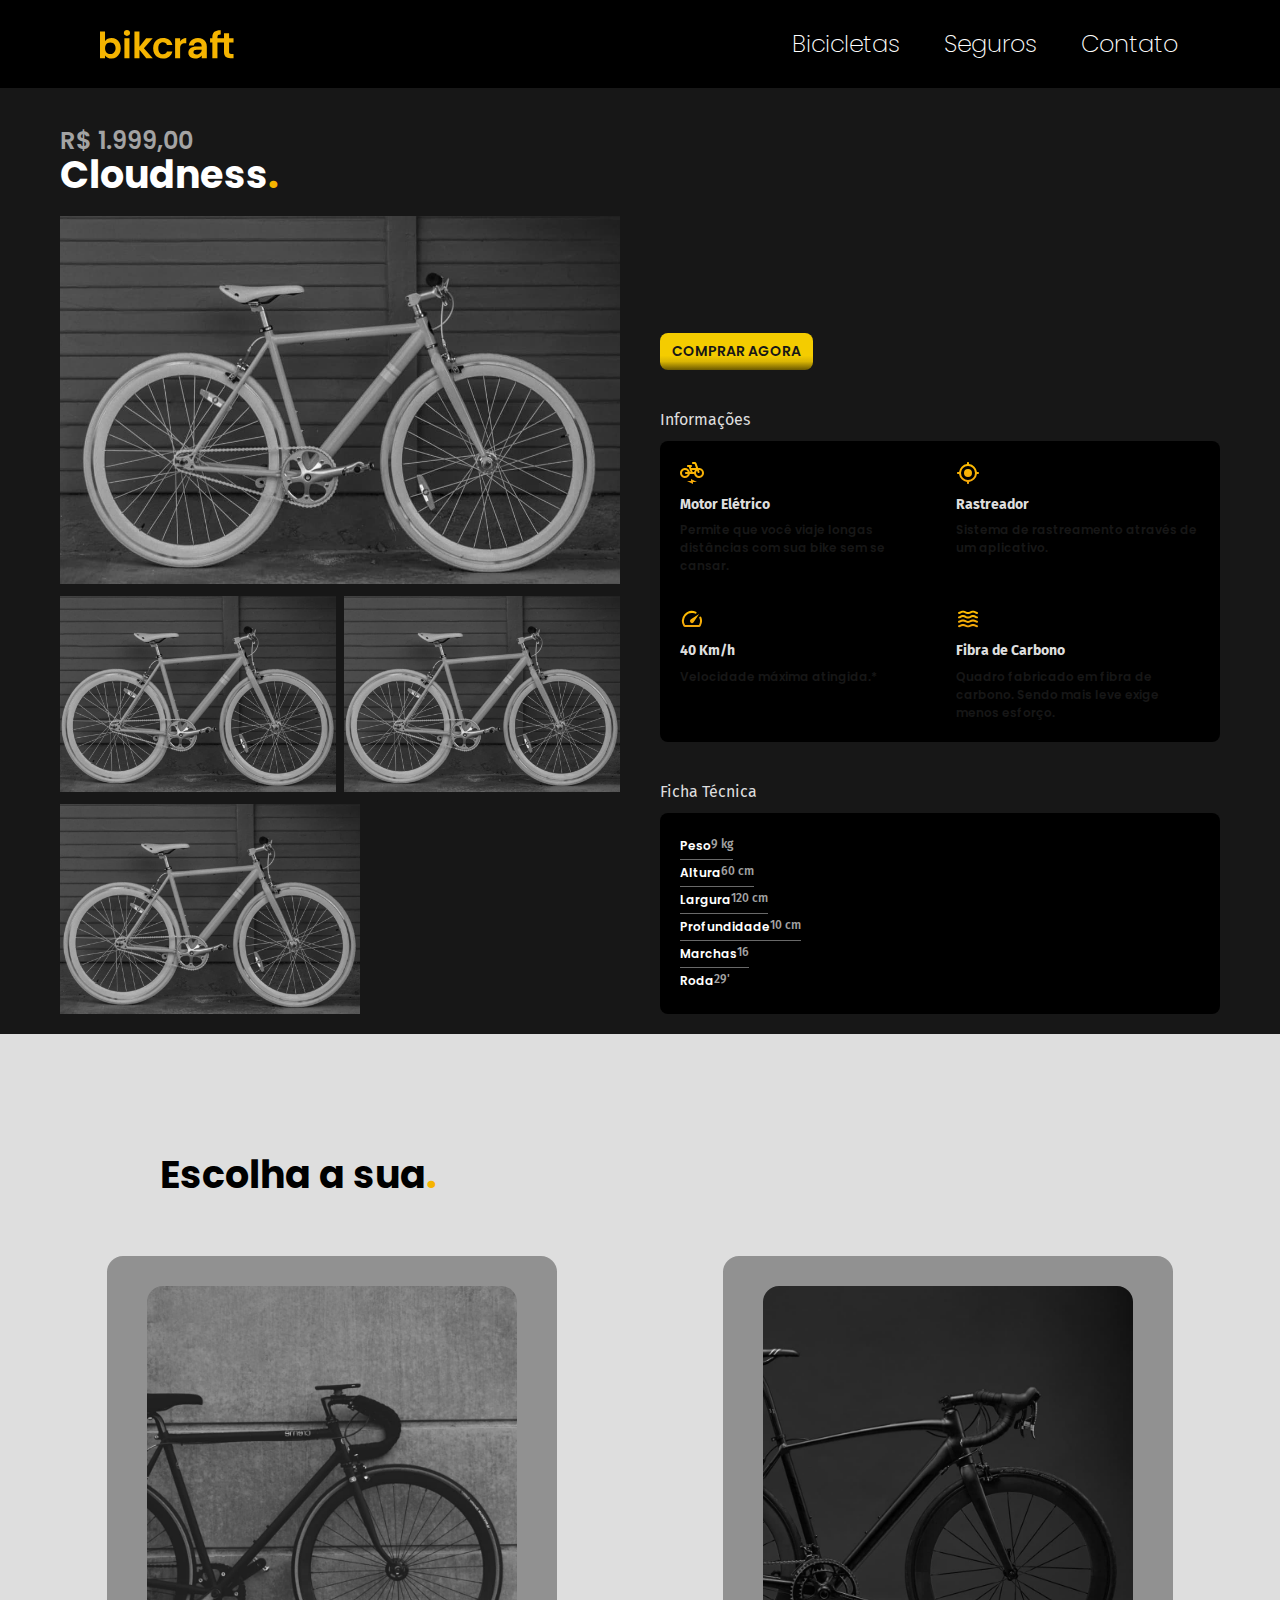
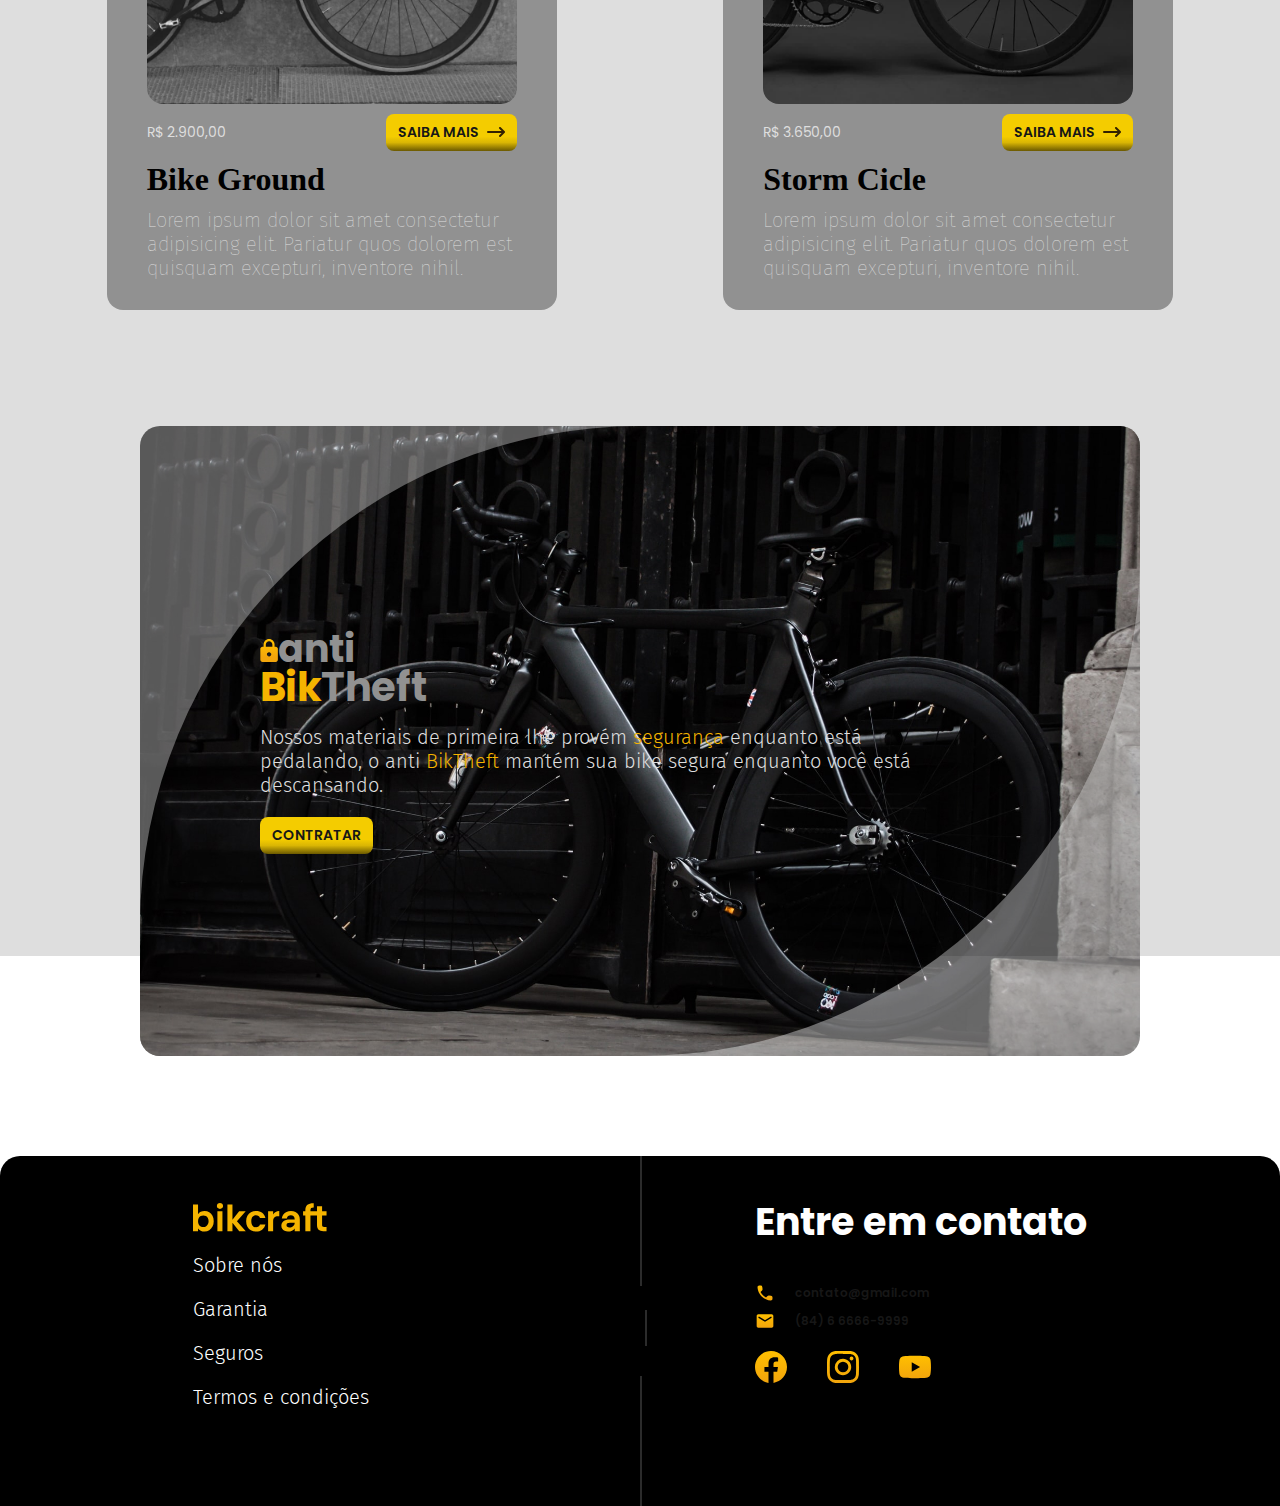
<file: bicicletas/cloudness.html>
<!DOCTYPE html>
<html lang="en">

<head>
  <meta charset="UTF-8">
  <meta http-equiv="X-UA-Compatible" content="IE=edge">
  <meta name="viewport" content="width=device-width, initial-scale=1.0">
  <link rel="stylesheet" href="../style.css">

  <title>Bikecraft | Cloudness</title>
  <meta name="description" content="Bike Ground é voltado ao consumidor que quer ir de um ponto a outro mas sem gastar muita 'energia'. Venha conhecer...">
</head>

<body id="bicicleta-bikeGround">
  <header class="header-bg">
    <div class="header">
      <a href="../">
        <img src="../img/bikcraft_amarelo.svg" alt="Logomarca Bikcraft">
      </a>

      <nav aria-label="primaria">
        <ul class="nav-primaria">
          <li><a href="../bicicletas.html">Bicicletas</a></li>
          <li><a href="../seguros.html">Seguros</a></li>
          <li><a href="../contato.html">Contato</a></li>
        </ul>
      </nav>
    </div>
  </header>

  <main class="produto-bg">
    <div class="produto">
      <div class="produto-titulo">
        <span class="fonte-media-P cor-subtexto2">R$ 1.999,00</span>
        <h1 class="fonte-media cor-txt1">Cloudness<span class="cor-p1">.</span>
        </h1>
      </div>


      <div class="produto-container cor-subtexto1">
        <div class="produto-imagens">
          <img src="../img/bicicletas/nebula.jpg" alt="">
          <img src="../img/bicicletas/nebula.jpg" alt="">
          <img src="../img/bicicletas/nebula.jpg" alt="">
          <img src="../img/bicicletas/nebula.jpg" alt="">
        </div>
        <section class="produto-informacoes">
          <p class="fonte-PP">Lorem ipsum, dolor sit amet consectetur adipisicing elit. Qui ullam iure, exercitationem, quisquam quibusdam in vero temporibus odio ipsum ipsam, adipisci quod rem? Voluptates quisquam id similique praesentium! Expedita, praesentium!</p>

          <a class="btn" href="../orcamento.html?orcamento-selecao=bikcraft&produto=bike-cloudness">Comprar Agora</a>

          <h5 class="informacoes fonte-PP cor-subtexto1">Informações</h5>
          <ul class="produto-especificacoes fonte-rodape">
            <li class="especificacoes-item">
              <img src="../img/icones/eletrica.svg" alt="">
              <h3>Motor Elétrico</h3>
              <p>Permite que você viaje longas distâncias com sua bike sem se cansar.</p>
            </li>
            <li class="especificacoes-item">
              <img src="../img/icones/rastreador.svg" alt="">
              <h3>Rastreador</h3>
              <p>Sistema de rastreamento através de um aplicativo.</p>
            </li>
            <li class="especificacoes-item">
              <img src="../img/icones/velocidade.svg" alt="">
              <h3>40 Km/h</h3>
              <p>Velocidade máxima atingida.*</p>
            </li>
            <li class="especificacoes-item">
              <img src="../img/icones/carbono.svg" alt="">
              <h3>Fibra de Carbono</h3>
              <p>Quadro fabricado em fibra de carbono. Sendo mais leve exige menos esforço.</p>
            </li>
          </ul>

          <h5 class="ficha-tecnica fonte-PP cor-subtexto1">Ficha Técnica</h5>
          <ul class="produto-ficha fonte-rodape cor-subtexto2">
            <li>
              <p>Peso</p>
              <span>9 kg</span>
            </li>
            <li>
              <p>Altura</p>
              <span>60 cm</span>
            </li>
            <li>
              <p>Largura</p>
              <span>120 cm</span>
            </li>
            <li>
              <p>Profundidade</p>
              <span>10 cm</span>
            </li>
            <li>
              <p>Marchas</p>
              <span>16</span>
            </li>
            <li>
              <p>Roda</p>
              <span>29'</span>
            </li>
          </ul>
        </section>
      </div>
    </div>

    <section class="bicicletas">
      <h2 class="fonte-media">Escolha a sua<span class="cor-p1">.</span></h2>
      <ul class="flex-container">
        <li class="item-list list-container">
          <div class="list-img">
            <img src="../img/bicicletas/magic-home.jpg" alt="">
          </div>
          <p class="preco">R$ 2.900,00</p>
          <a class="btn seta" href="../bicicletas/magic.html">Saiba Mais</a>
          <h6>Bike Ground</h6>
          <p class="fonte-pequena">Lorem ipsum dolor sit amet consectetur adipisicing elit. Pariatur quos dolorem est quisquam excepturi, inventore nihil.</p>
        </li>

        <li class="item-list list-container">
          <div class="list-img">
            <img src="../img/bicicletas/nimbus-home.jpg" alt="">
          </div>
          <p class="preco">R$ 3.650,00</p>
          <a class="btn seta" href="../bicicletas/stormCicle.html">Saiba Mais</a>
          <h6>Storm Cicle</h6>
          <p class="fonte-pequena">Lorem ipsum dolor sit amet consectetur adipisicing elit. Pariatur quos dolorem est quisquam excepturi, inventore nihil.</p>
        </li>
      </ul>
    </section>
  </main>

  <article class="biktheft-bg">
    <div class="biktheft-border">
      <div class="opacity"></div>
      <div class="biktheft-container">
        <div class="biktheft-titulo">
          <h5 class="fonte-media">anti</h5>
          <h3 class="fonte-grande">
            <span class="cor-p1">Bik</span>Theft
          </h3>
        </div>
        <p class="fonte-pequena">Nossos materiais de primeira lhe provém <span class="cor-p1">segurança</span> enquanto está pedalando, o anti <span class="cor-p1">BikTheft</span> mantém sua bike segura enquanto você está descansando.</p>
        <a class="btn" href="../seguros.html">Contratar</a>
      </div>
    </div>
  </article>

  <footer class="footer-bg">
    <div class="footer-container">
      <div class="menu-footer cor-txt1 fonte-pequena">
        <a href="./"><img src="/img/bikcraft_amarelo.svg" alt="bikcraft">
        </a>
        <li><a href="./sobre.html">Sobre nós</a></li>
        <li><a href="./garantia.html">Garantia</a></li>
        <li><a href="./seguros.html">Seguros</a></li>
        <li><a href="./termos.html">Termos e condições</a></li>
        </nav>
      </div>

      <div class="contatos-redes cor-txt1 fonte-pequena" id="contato">
        <h2 class="fonte-media">Entre em contato</h2>
        <div class="contatos">
          <div class="contatos-flex">
            <img src="/img/icones/telefone.svg" alt="">
            <p>contato@gmail.com</p>
          </div>
          <div class="contatos-flex">
            <img src="/img/icones/email.svg" alt="">
            <p>(84) 6 6666-9999</p>
          </div>
        </div>
        <div class="redes">
          <img src="/img/redes/facebook-p.svg" alt="">
          <img src="/img/redes/instagram-p.svg" alt="">
          <img src="/img/redes/youtube-p.svg" alt="">
        </div>
      </div>
    </div>
  </footer>

  <script src="../java/script.js"></script>
</body>

</html>
</file>
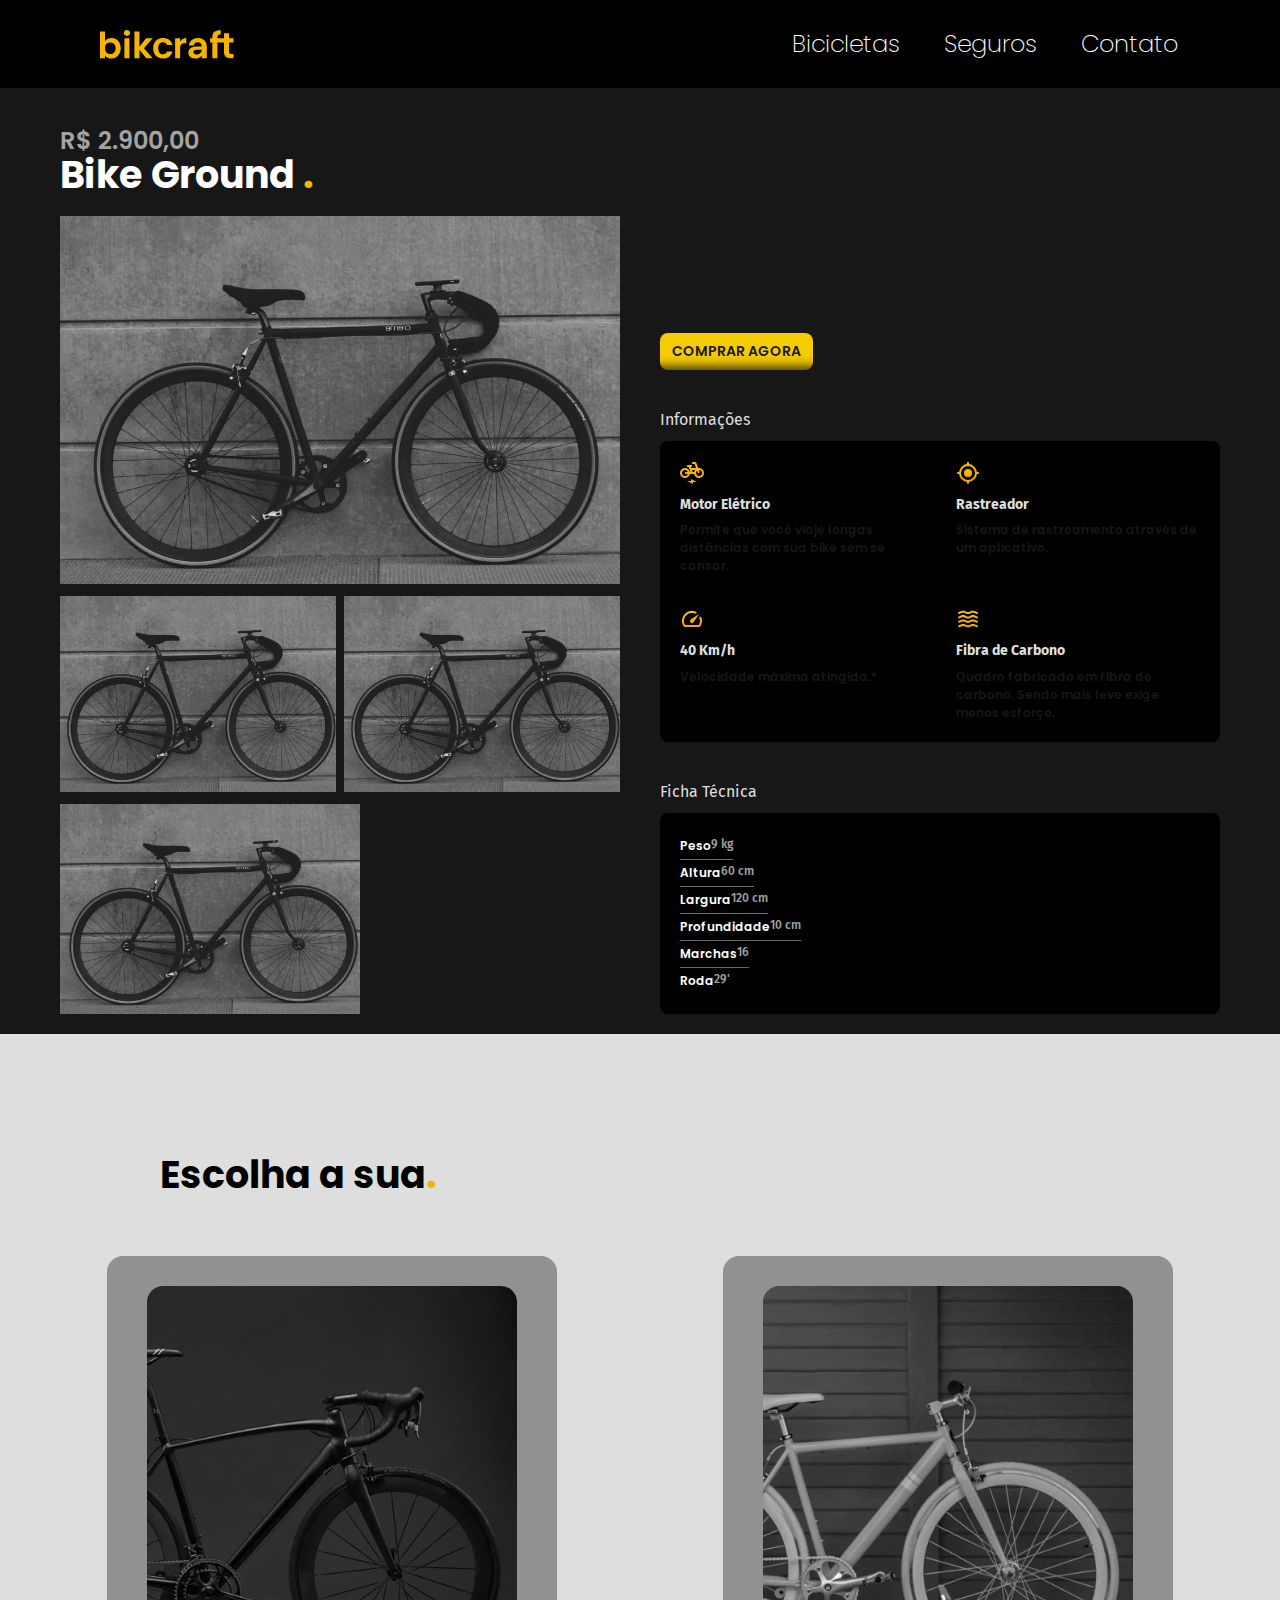
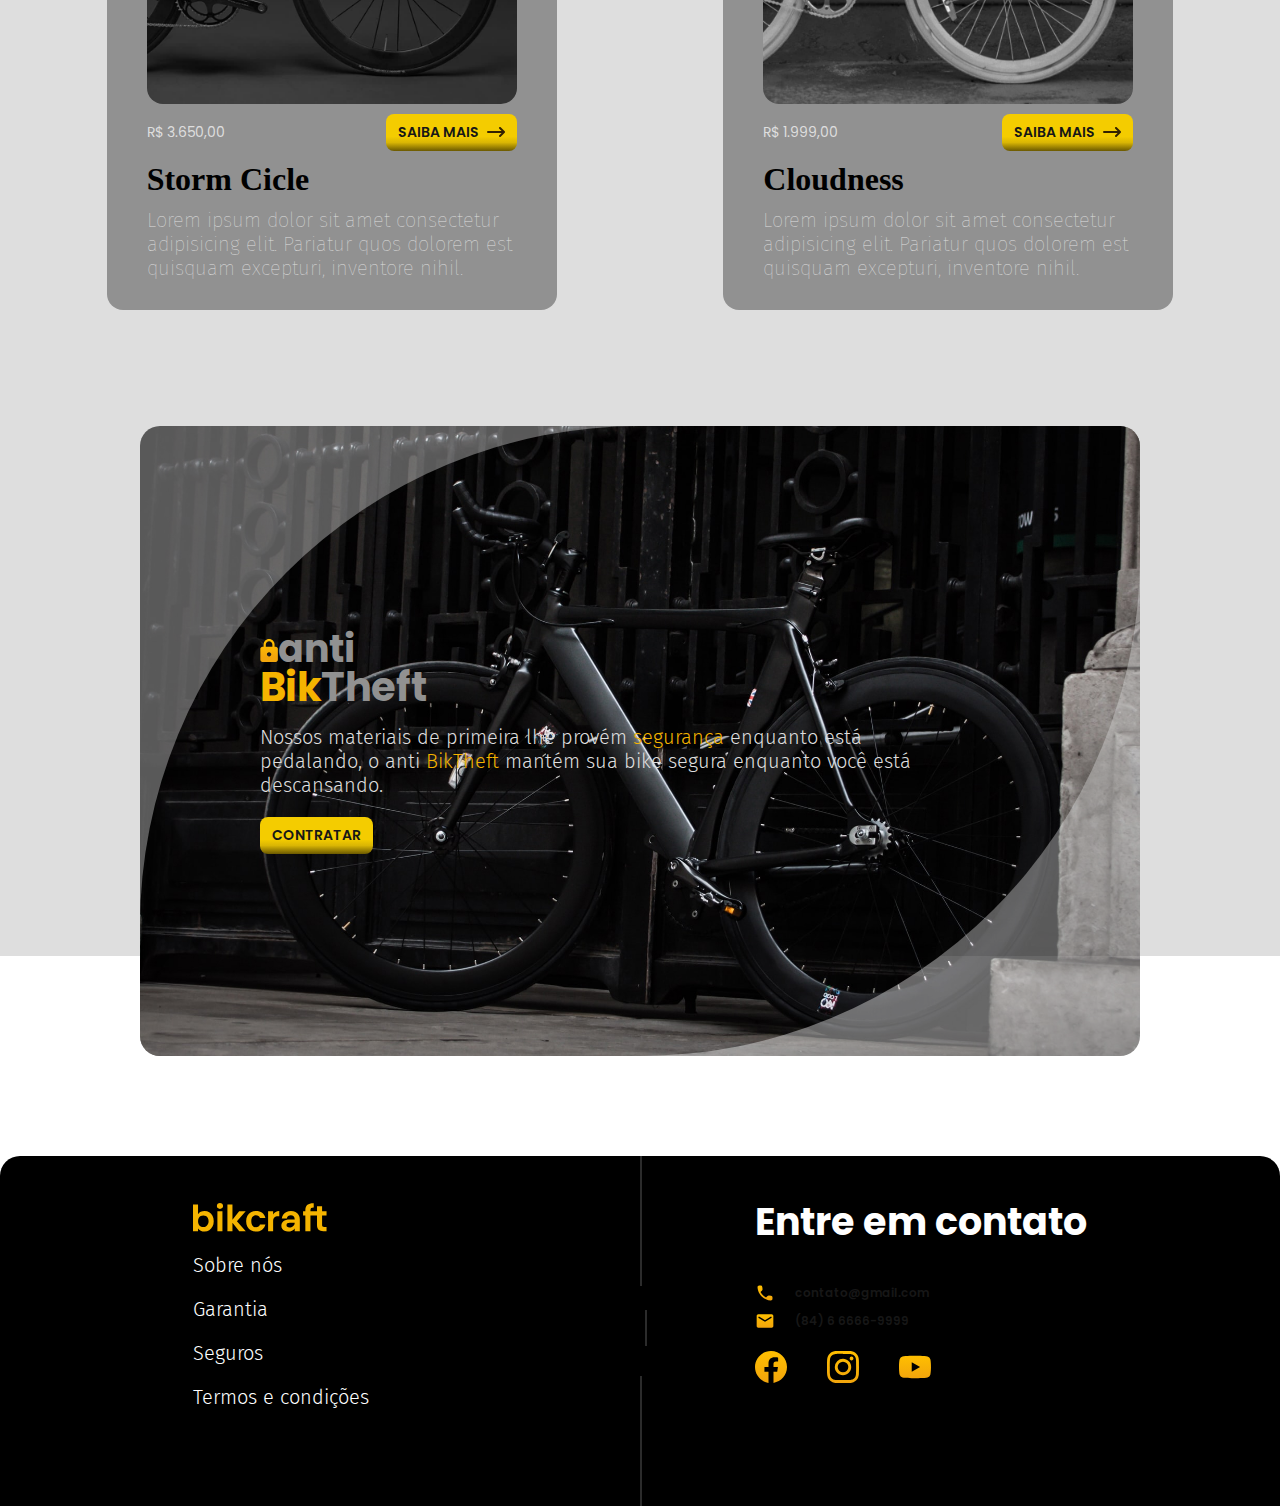
<file: bicicletas/magic.html>
<!DOCTYPE html>
<html lang="en">

<head>
  <meta charset="UTF-8">
  <meta http-equiv="X-UA-Compatible" content="IE=edge">
  <meta name="viewport" content="width=device-width, initial-scale=1.0">
  <link rel="stylesheet" href="../style.css">

  <title>Bikecraft | Bike Ground</title>
  <meta name="description" content="Bike Ground é voltado ao consumidor que quer ir de um ponto a outro mas sem gastar muita 'energia'. Venha conhecer...">
</head>

<body id="bicicleta-bikeGround">
  <header class="header-bg">
    <div class="header">
      <a href="../">
        <img src="../img/bikcraft_amarelo.svg" alt="Logomarca Bikcraft">
      </a>

      <nav aria-label="primaria">
        <ul class="nav-primaria">
          <li><a href="../bicicletas.html">Bicicletas</a></li>
          <li><a href="../seguros.html">Seguros</a></li>
          <li><a href="../contato.html">Contato</a></li>
        </ul>
      </nav>
    </div>
  </header>

  <main class="produto-bg">
    <div class="produto">
      <div class="produto-titulo">
        <span class="fonte-media-P cor-subtexto2">R$ 2.900,00</span>
        <h1 class="fonte-media cor-txt1">Bike Ground <span class="cor-p1">.</span>
        </h1>
      </div>


      <div class="produto-container cor-subtexto1">
        <div class="produto-imagens">
          <img src="../img/bicicletas/magic.jpg" alt="">
          <img src="../img/bicicletas/magic.jpg" alt="">
          <img src="../img/bicicletas/magic.jpg" alt="">
          <img src="../img/bicicletas/magic.jpg" alt="">
        </div>
        <section class="produto-informacoes">
          <p class="fonte-PP">Lorem ipsum, dolor sit amet consectetur adipisicing elit. Qui ullam iure, exercitationem, quisquam quibusdam in vero temporibus odio ipsum ipsam, adipisci quod rem? Voluptates quisquam id similique praesentium! Expedita, praesentium!</p>

          <a class="btn" href="../orcamento.html?orcamento-selecao=bikcraft&produto=bike-ground">Comprar Agora</a>

          <h5 class="informacoes fonte-PP cor-subtexto1">Informações</h5>
          <ul class="produto-especificacoes fonte-rodape">
            <li class="especificacoes-item">
              <img src="../img/icones/eletrica.svg" alt="">
              <h3>Motor Elétrico</h3>
              <p>Permite que você viaje longas distâncias com sua bike sem se cansar.</p>
            </li>
            <li class="especificacoes-item">
              <img src="../img/icones/rastreador.svg" alt="">
              <h3>Rastreador</h3>
              <p>Sistema de rastreamento através de um aplicativo.</p>
            </li>
            <li class="especificacoes-item">
              <img src="../img/icones/velocidade.svg" alt="">
              <h3>40 Km/h</h3>
              <p>Velocidade máxima atingida.*</p>
            </li>
            <li class="especificacoes-item">
              <img src="../img/icones/carbono.svg" alt="">
              <h3>Fibra de Carbono</h3>
              <p>Quadro fabricado em fibra de carbono. Sendo mais leve exige menos esforço.</p>
            </li>
          </ul>

          <h5 class="ficha-tecnica fonte-PP cor-subtexto1">Ficha Técnica</h5>
          <ul class="produto-ficha fonte-rodape cor-subtexto2">
            <li>
              <p>Peso</p>
              <span>9 kg</span>
            </li>
            <li>
              <p>Altura</p>
              <span>60 cm</span>
            </li>
            <li>
              <p>Largura</p>
              <span>120 cm</span>
            </li>
            <li>
              <p>Profundidade</p>
              <span>10 cm</span>
            </li>
            <li>
              <p>Marchas</p>
              <span>16</span>
            </li>
            <li>
              <p>Roda</p>
              <span>29'</span>
            </li>
          </ul>
        </section>
      </div>
    </div>

    <section class="bicicletas">
      <h2 class="fonte-media">Escolha a sua<span class="cor-p1">.</span></h2>
      <ul class="flex-container">
        <li class="item-list list-container">
          <div class="list-img">
            <img src="../img/bicicletas/nimbus-home.jpg" alt="">
          </div>
          <p class="preco">R$ 3.650,00</p>
          <a class="btn seta" href="../bicicletas/stormCicle.html">Saiba Mais</a>
          <h6>Storm Cicle</h6>
          <p class="fonte-pequena">Lorem ipsum dolor sit amet consectetur adipisicing elit. Pariatur quos dolorem est quisquam excepturi, inventore nihil.</p>
        </li>

        <li class="item-list list-container">
          <div class="list-img">
            <img src="../img/bicicletas/nebula-home.jpg" alt="">
          </div>
          <p class="preco">R$ 1.999,00</p>
          <a class="btn seta" href="../bicicletas/cloudness.html">Saiba Mais</a>
          <h6>Cloudness</h6>
          <p class="fonte-pequena">Lorem ipsum dolor sit amet consectetur adipisicing elit. Pariatur quos dolorem est quisquam excepturi, inventore nihil.</p>
        </li>
      </ul>
    </section>
  </main>

  <article class="biktheft-bg">
    <div class="biktheft-border">
      <div class="opacity"></div>
      <div class="biktheft-container">
        <div class="biktheft-titulo">
          <h5 class="fonte-media">anti</h5>
          <h3 class="fonte-grande">
            <span class="cor-p1">Bik</span>Theft
          </h3>
        </div>
        <p class="fonte-pequena">Nossos materiais de primeira lhe provém <span class="cor-p1">segurança</span> enquanto está pedalando, o anti <span class="cor-p1">BikTheft</span> mantém sua bike segura enquanto você está descansando.</p>
        <a class="btn" href="../seguros.html">Contratar</a>
      </div>
    </div>
  </article>

  <footer class="footer-bg">
    <div class="footer-container">
      <div class="menu-footer cor-txt1 fonte-pequena">
        <a href="./"><img src="/img/bikcraft_amarelo.svg" alt="bikcraft">
        </a>
        <li><a href="./sobre.html">Sobre nós</a></li>
        <li><a href="./garantia.html">Garantia</a></li>
        <li><a href="./seguros.html">Seguros</a></li>
        <li><a href="./termos.html">Termos e condições</a></li>
        </nav>
      </div>

      <div class="contatos-redes cor-txt1 fonte-pequena" id="contato">
        <h2 class="fonte-media">Entre em contato</h2>
        <div class="contatos">
          <div class="contatos-flex">
            <img src="/img/icones/telefone.svg" alt="">
            <p>contato@gmail.com</p>
          </div>
          <div class="contatos-flex">
            <img src="/img/icones/email.svg" alt="">
            <p>(84) 6 6666-9999</p>
          </div>
        </div>
        <div class="redes">
          <img src="/img/redes/facebook-p.svg" alt="">
          <img src="/img/redes/instagram-p.svg" alt="">
          <img src="/img/redes/youtube-p.svg" alt="">
        </div>
      </div>
    </div>
  </footer>

  <script src="../java/script.js"></script>
</body>

</html>
</file>
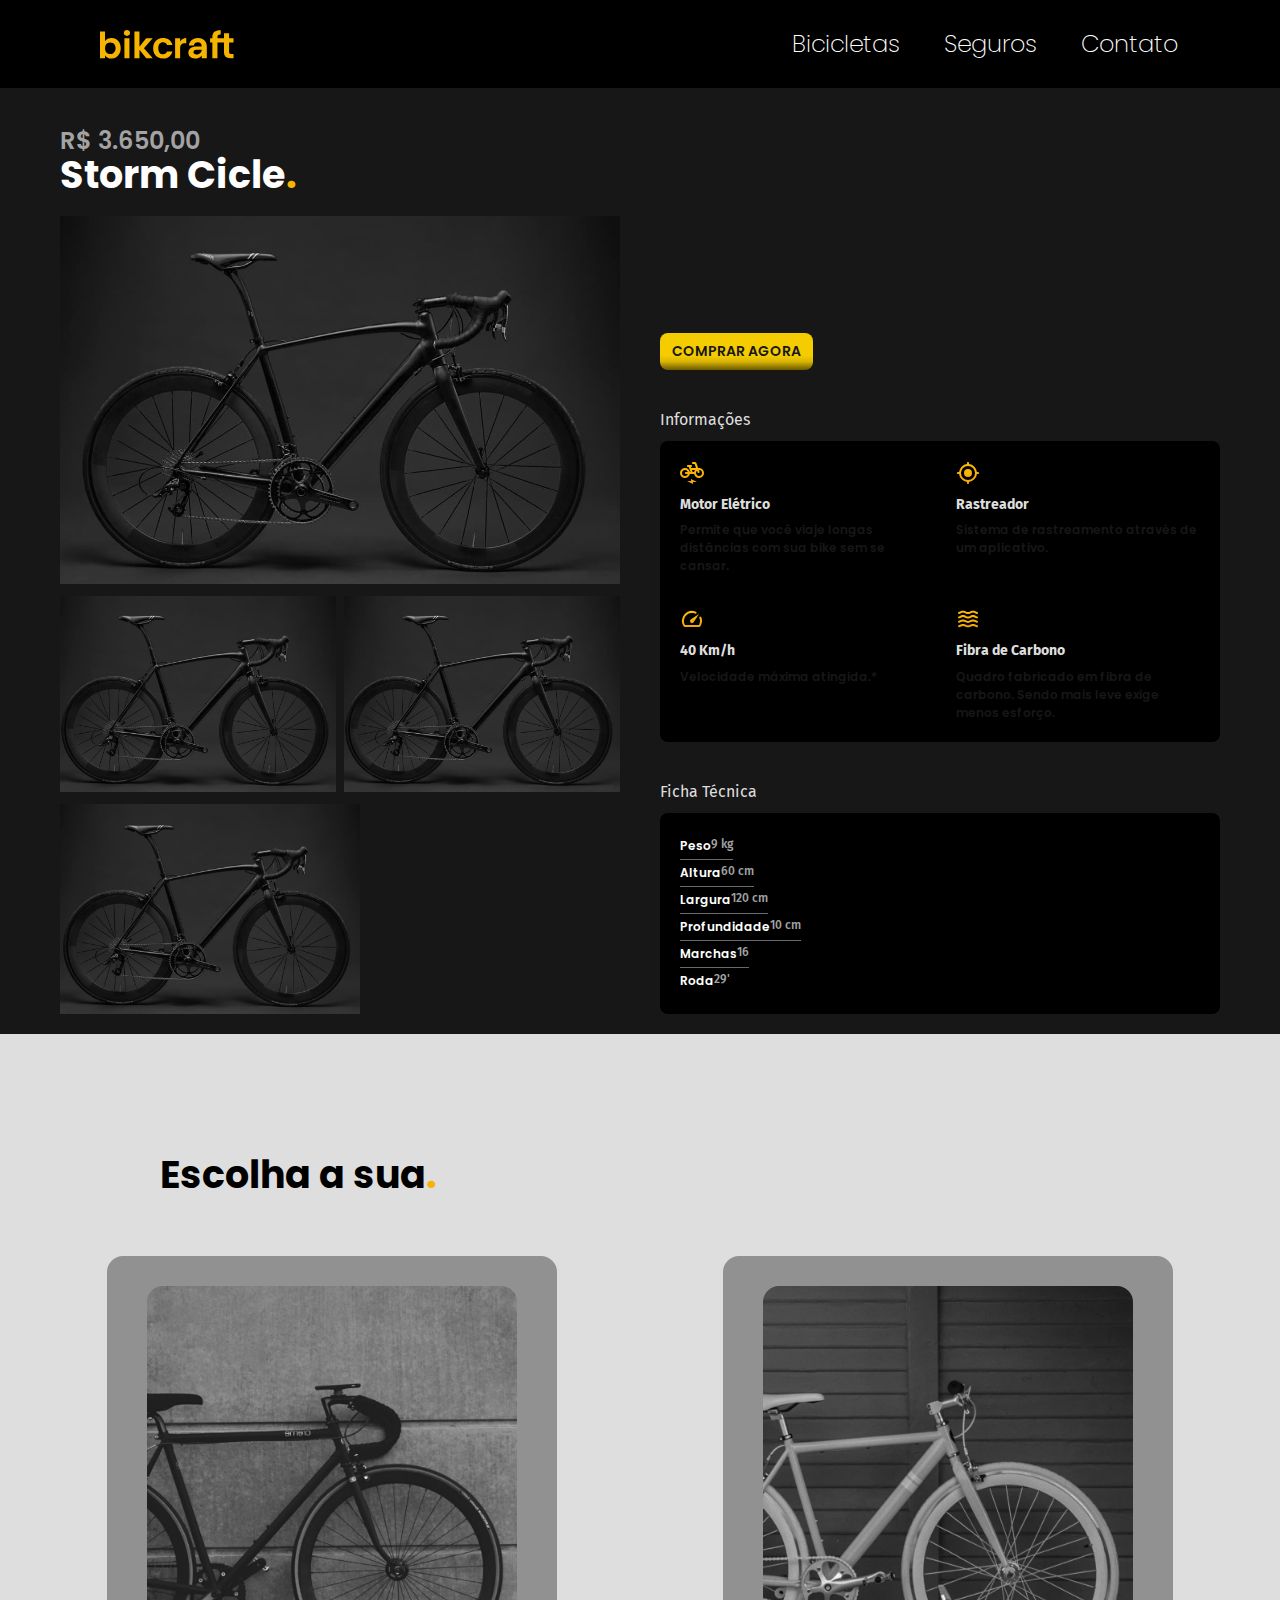
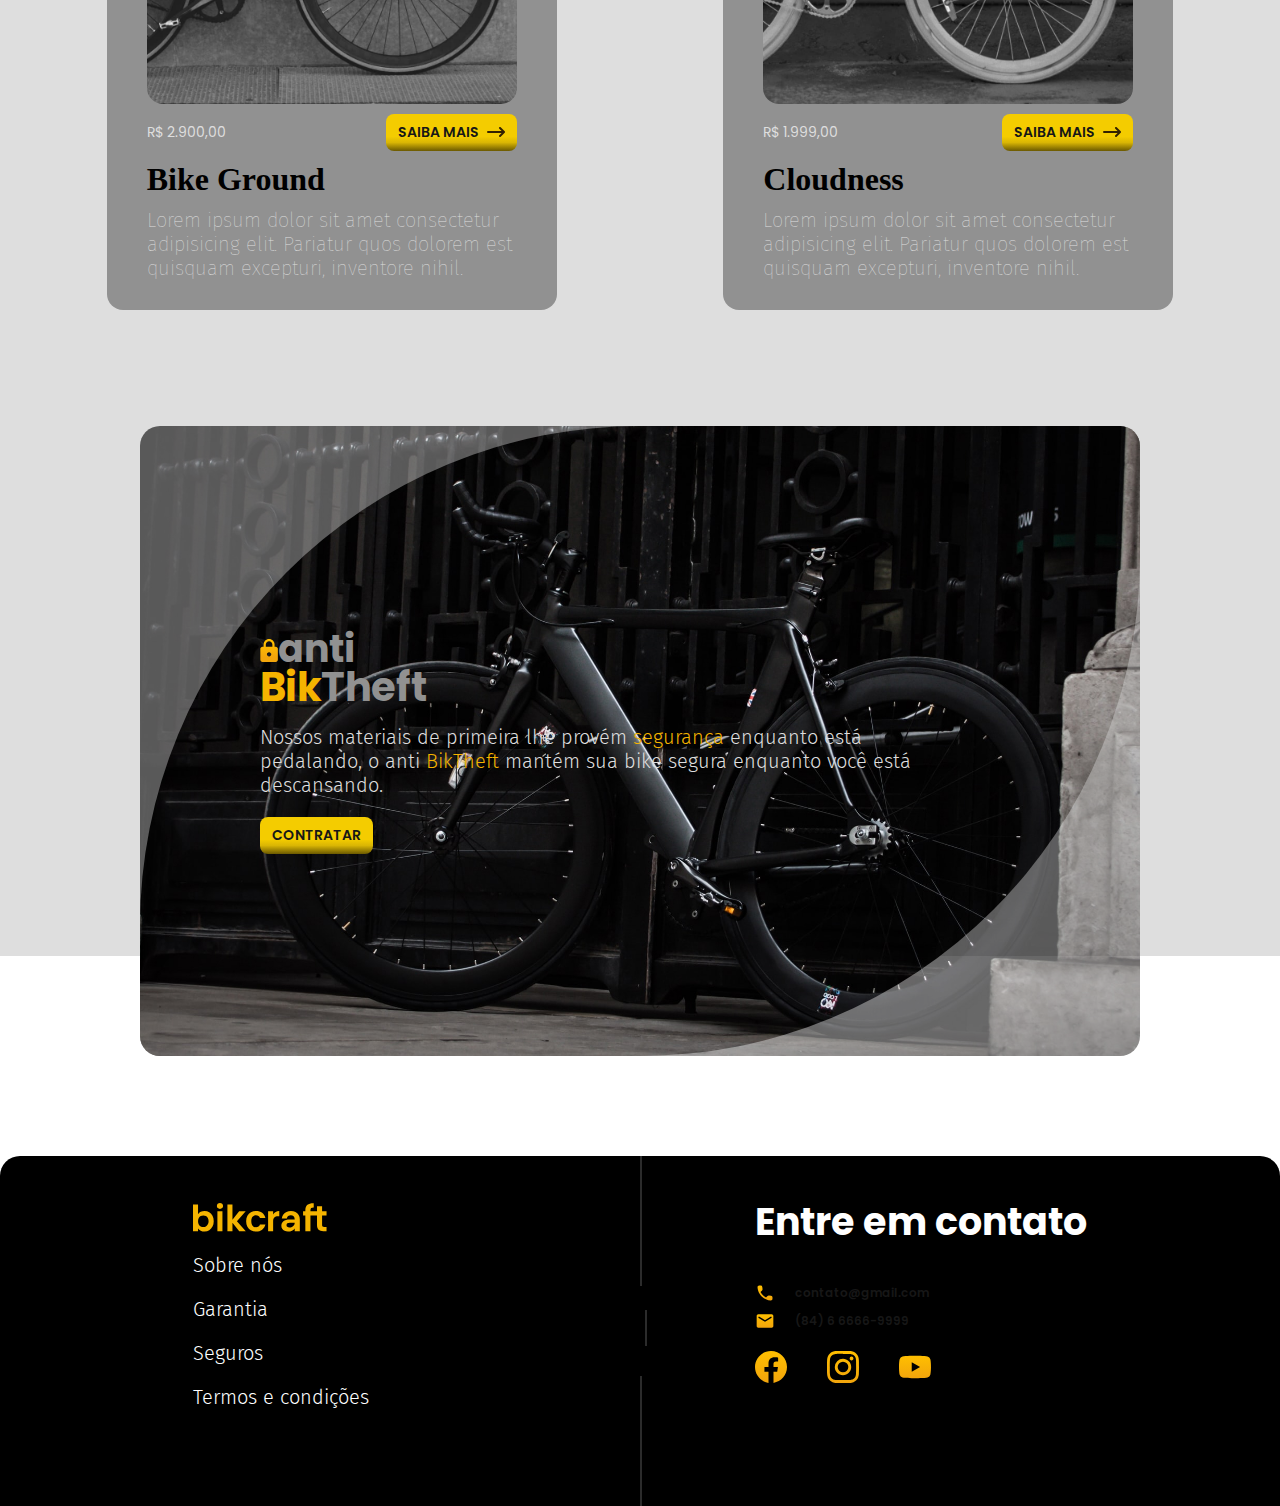
<file: bicicletas/stormCicle.html>
<!DOCTYPE html>
<html lang="en">

<head>
  <meta charset="UTF-8">
  <meta http-equiv="X-UA-Compatible" content="IE=edge">
  <meta name="viewport" content="width=device-width, initial-scale=1.0">
  <link rel="stylesheet" href="../style.css">

  <title>Bikecraft | Storm Cicle</title>
  <meta name="description" content="Bike Ground é voltado ao consumidor que quer ir de um ponto a outro mas sem gastar muita 'energia'. Venha conhecer...">
</head>

<body id="bicicleta-bikeGround">
  <header class="header-bg">
    <div class="header">
      <a href="../">
        <img src="../img/bikcraft_amarelo.svg" alt="Logomarca Bikcraft">
      </a>

      <nav aria-label="primaria">
        <ul class="nav-primaria">
          <li><a href="../bicicletas.html">Bicicletas</a></li>
          <li><a href="../seguros.html">Seguros</a></li>
          <li><a href="../contato.html">Contato</a></li>
        </ul>
      </nav>
    </div>
  </header>

  <main class="produto-bg">
    <div class="produto">
      <div class="produto-titulo">
        <span class="fonte-media-P cor-subtexto2">R$ 3.650,00</span>
        <h1 class="fonte-media cor-txt1">Storm Cicle<span class="cor-p1">.</span>
        </h1>
      </div>


      <div class="produto-container cor-subtexto1">
        <div class="produto-imagens">
          <img src="../img/bicicletas/nimbus.jpg" alt="">
          <img src="../img/bicicletas/nimbus.jpg" alt="">
          <img src="../img/bicicletas/nimbus.jpg" alt="">
          <img src="../img/bicicletas/nimbus.jpg" alt="">
        </div>
        <section class="produto-informacoes">
          <p class="fonte-PP">Lorem ipsum, dolor sit amet consectetur adipisicing elit. Qui ullam iure, exercitationem, quisquam quibusdam in vero temporibus odio ipsum ipsam, adipisci quod rem? Voluptates quisquam id similique praesentium! Expedita, praesentium!</p>

          <a class="btn" href="../orcamento.html?orcamento-selecao=bikcraft&produto=bike-storm">Comprar Agora</a>

          <h5 class="informacoes fonte-PP cor-subtexto1">Informações</h5>
          <ul class="produto-especificacoes fonte-rodape">
            <li class="especificacoes-item">
              <img src="../img/icones/eletrica.svg" alt="">
              <h3>Motor Elétrico</h3>
              <p>Permite que você viaje longas distâncias com sua bike sem se cansar.</p>
            </li>
            <li class="especificacoes-item">
              <img src="../img/icones/rastreador.svg" alt="">
              <h3>Rastreador</h3>
              <p>Sistema de rastreamento através de um aplicativo.</p>
            </li>
            <li class="especificacoes-item">
              <img src="../img/icones/velocidade.svg" alt="">
              <h3>40 Km/h</h3>
              <p>Velocidade máxima atingida.*</p>
            </li>
            <li class="especificacoes-item">
              <img src="../img/icones/carbono.svg" alt="">
              <h3>Fibra de Carbono</h3>
              <p>Quadro fabricado em fibra de carbono. Sendo mais leve exige menos esforço.</p>
            </li>
          </ul>

          <h5 class="ficha-tecnica fonte-PP cor-subtexto1">Ficha Técnica</h5>
          <ul class="produto-ficha fonte-rodape cor-subtexto2">
            <li>
              <p>Peso</p>
              <span>9 kg</span>
            </li>
            <li>
              <p>Altura</p>
              <span>60 cm</span>
            </li>
            <li>
              <p>Largura</p>
              <span>120 cm</span>
            </li>
            <li>
              <p>Profundidade</p>
              <span>10 cm</span>
            </li>
            <li>
              <p>Marchas</p>
              <span>16</span>
            </li>
            <li>
              <p>Roda</p>
              <span>29'</span>
            </li>
          </ul>
        </section>
      </div>
    </div>

    <section class="bicicletas">
      <h2 class="fonte-media">Escolha a sua<span class="cor-p1">.</span></h2>
      <ul class="flex-container">
        <li class="item-list list-container">
          <div class="list-img">
            <img src="../img/bicicletas/magic-home.jpg" alt="">
          </div>
          <p class="preco">R$ 2.900,00</p>
          <a class="btn seta" href="../bicicletas/magic.html">Saiba Mais</a>
          <h6>Bike Ground</h6>
          <p class="fonte-pequena">Lorem ipsum dolor sit amet consectetur adipisicing elit. Pariatur quos dolorem est quisquam excepturi, inventore nihil.</p>
        </li>

        <li class="item-list list-container">
          <div class="list-img">
            <img src="../img/bicicletas/nebula-home.jpg" alt="">
          </div>
          <p class="preco">R$ 1.999,00</p>
          <a class="btn seta" href="../bicicletas/cloudness.html">Saiba Mais</a>
          <h6>Cloudness</h6>
          <p class="fonte-pequena">Lorem ipsum dolor sit amet consectetur adipisicing elit. Pariatur quos dolorem est quisquam excepturi, inventore nihil.</p>
        </li>
      </ul>
    </section>
  </main>

  <article class="biktheft-bg">
    <div class="biktheft-border">
      <div class="opacity"></div>
      <div class="biktheft-container">
        <div class="biktheft-titulo">
          <h5 class="fonte-media">anti</h5>
          <h3 class="fonte-grande">
            <span class="cor-p1">Bik</span>Theft
          </h3>
        </div>
        <p class="fonte-pequena">Nossos materiais de primeira lhe provém <span class="cor-p1">segurança</span> enquanto está pedalando, o anti <span class="cor-p1">BikTheft</span> mantém sua bike segura enquanto você está descansando.</p>
        <a class="btn" href="../seguros.html">Contratar</a>
      </div>
    </div>
  </article>

  <footer class="footer-bg">
    <div class="footer-container">
      <div class="menu-footer cor-txt1 fonte-pequena">
        <a href="./"><img src="/img/bikcraft_amarelo.svg" alt="bikcraft">
        </a>
        <li><a href="./sobre.html">Sobre nós</a></li>
        <li><a href="./garantia.html">Garantia</a></li>
        <li><a href="./seguros.html">Seguros</a></li>
        <li><a href="./termos.html">Termos e condições</a></li>
        </nav>
      </div>

      <div class="contatos-redes cor-txt1 fonte-pequena" id="contato">
        <h2 class="fonte-media">Entre em contato</h2>
        <div class="contatos">
          <div class="contatos-flex">
            <img src="/img/icones/telefone.svg" alt="">
            <p>contato@gmail.com</p>
          </div>
          <div class="contatos-flex">
            <img src="/img/icones/email.svg" alt="">
            <p>(84) 6 6666-9999</p>
          </div>
        </div>
        <div class="redes">
          <img src="/img/redes/facebook-p.svg" alt="">
          <img src="/img/redes/instagram-p.svg" alt="">
          <img src="/img/redes/youtube-p.svg" alt="">
        </div>
      </div>
    </div>
  </footer>

  <script src="../java/script.js"></script>
</body>

</html>
</file>
<file: style.css>
@import "./utilitarios/tipografia.css";
@import "./utilitarios/cores.css";
@import "./utilitarios/components.css";
/* Pagina Home */
@import "./header/header.css";
@import "./home/introducao.css";
@import "./home/bicicletas.css";
@import "./home/escolha.css";
@import "./home/biktheft.css";
@import "./home/depoimentos.css";
@import "./home/parceiros.css";
@import "./home/footer.css";
/* Pagina Termos */
@import "./termos/termos.css";
/* Pagina Seguros */
@import "./seguros/seguros.css";
/* Pagina Contato */
@import "./contato/contato.css";
/* Pagina Bicicletas*/
@import "./bicicletas/bicicletasPagina.css";
/* Pagina Produtos*/
@import "./bicicletas/magic.css";

/* Pagina Orcamento*/
@import "./orcamento/orcamento.css";

@import "./global/global.css";
</file>
